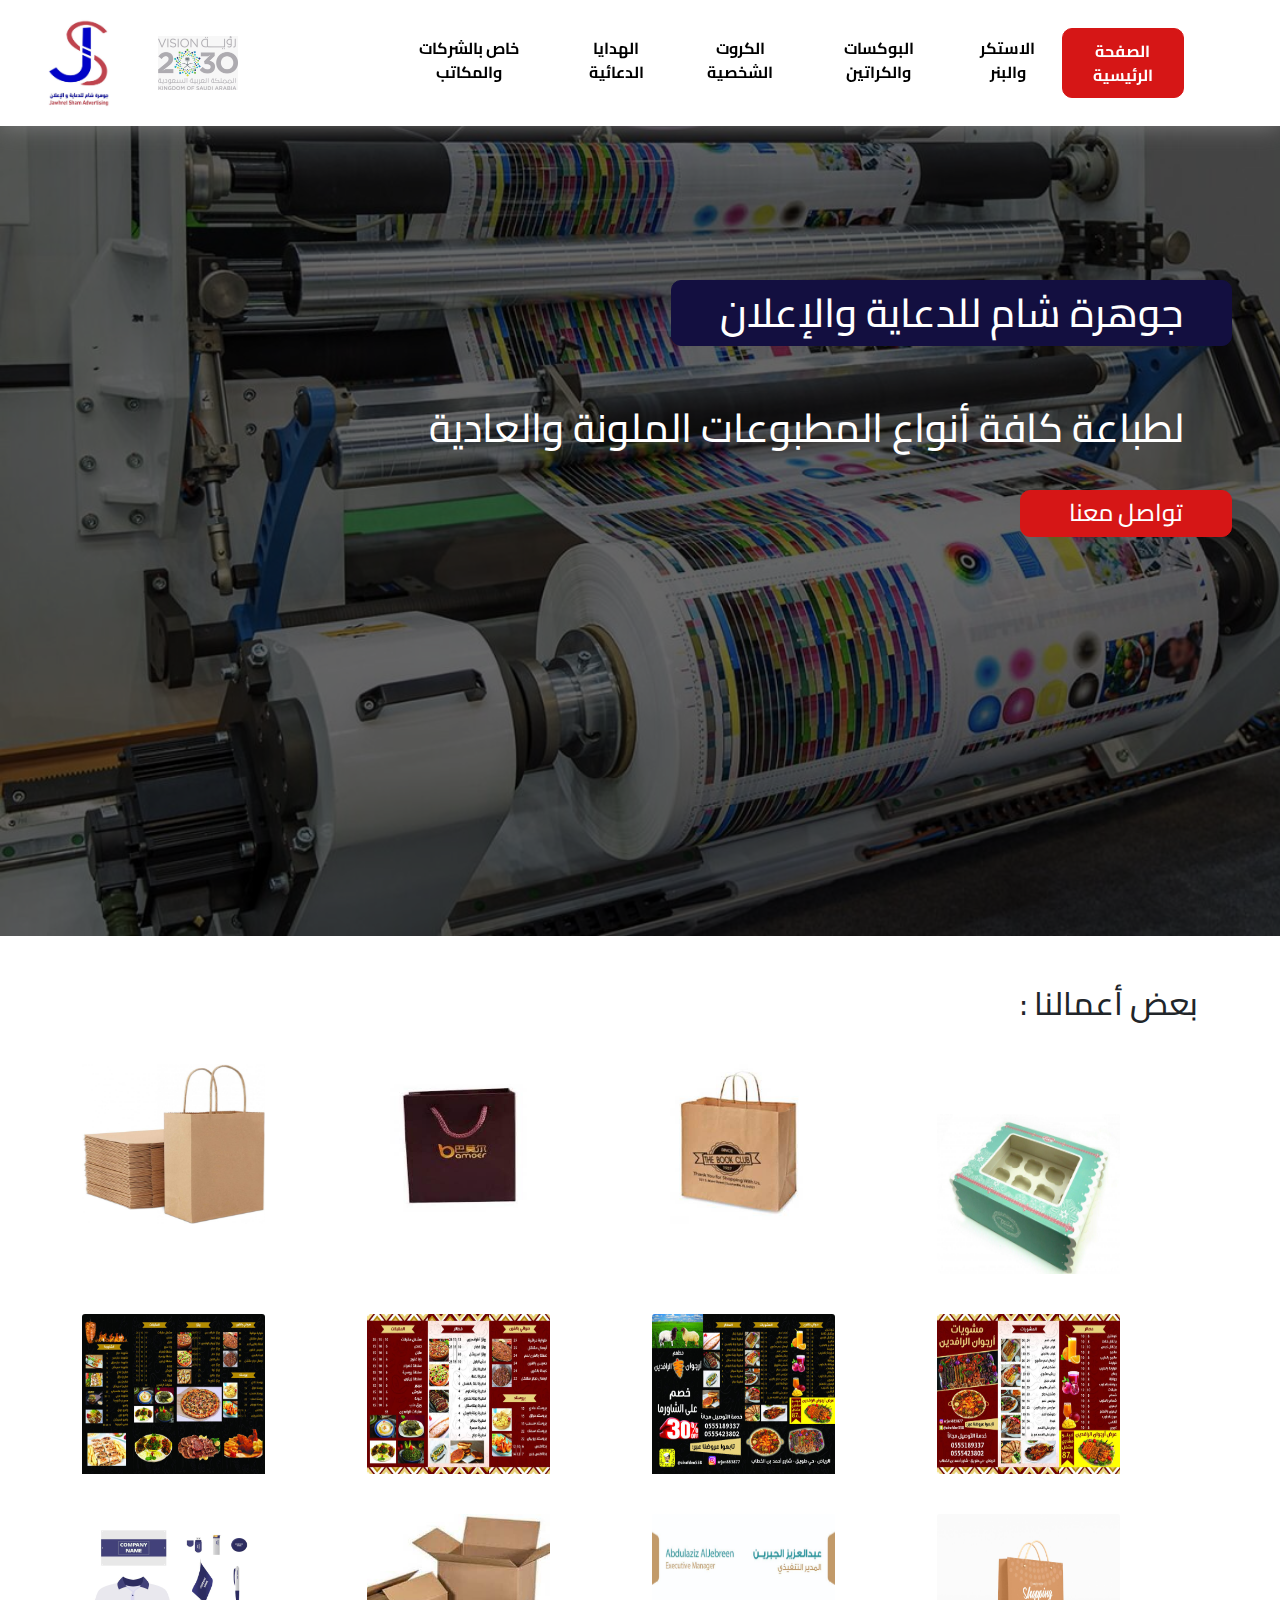
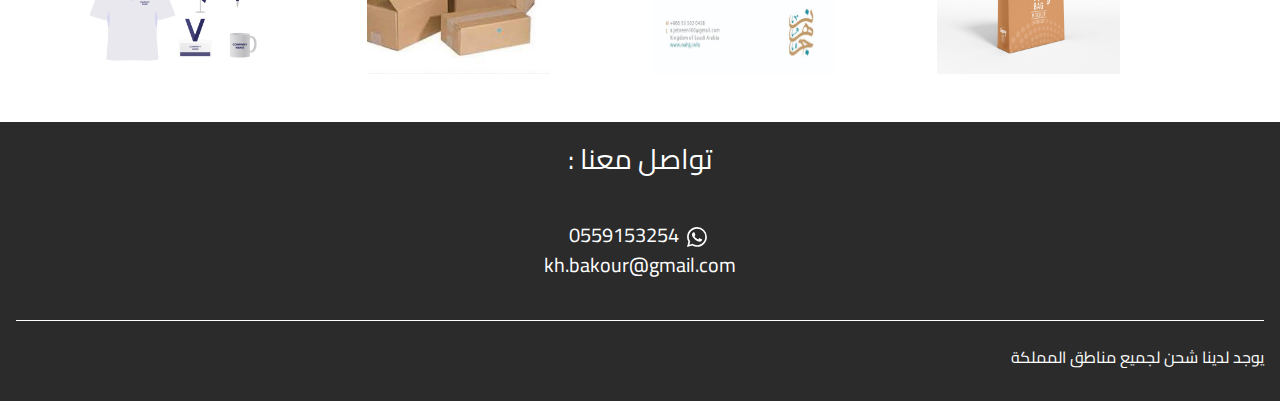
<file: index.html>
<!DOCTYPE html>
<html lang="ar">
    <head>
        <meta charset="UTF-8">
        <meta name="description" content="مطبعة-دعاية واعلان- جوهرة شام للدعاية والإعلان تصميم وطباعة كافة أنواع المطبوعات الملونة والعادية"> 
        <meta name="keywords" content="مطبعة دعايةواعلان طباعة  id card employee id cards car sticker مطبوعات مطابع بروشور هدايا تصميم لوحات اكياس بلاستيك اكياس هدايا اكياس ورق ستيكرات قهوة ستيكرات قهوه كراتين مستلزمات مطاعم طباعة فواتير لوحات محل ستيكر ">
        <meta http-equiv="X-UA-Compatible" content="IE=edge">
        <meta name="viewport" content="width=device-width, initial-scale=1.0">
        <title>مطبعة-وكالة جوهرة شام للدعاية و الإعلان</title>
        <link rel="stylesheet" href="https://cdn.jsdelivr.net/npm/bootstrap-icons@1.3.0/font/bootstrap-icons.css">
              <!-- CSS only -->
        <link href="https://cdn.jsdelivr.net/npm/bootstrap@5.2.0/dist/css/bootstrap.min.css" rel="stylesheet" integrity="sha384-gH2yIJqKdNHPEq0n4Mqa/HGKIhSkIHeL5AyhkYV8i59U5AR6csBvApHHNl/vI1Bx" crossorigin="anonymous">

        <!-- JavaScript Bundle with Popper -->
        <script src="https://cdn.jsdelivr.net/npm/bootstrap@5.2.0/dist/js/bootstrap.bundle.min.js" integrity="sha384-A3rJD856KowSb7dwlZdYEkO39Gagi7vIsF0jrRAoQmDKKtQBHUuLZ9AsSv4jD4Xa" crossorigin="anonymous"></script>
        <link href="css/bootstrap.min.css" rel="stylesheet">
        <link rel="stylesheet" href="index.css">
        <link rel="stylesheet" href="css/hover-min.css">
        <link
        rel="stylesheet"
        href="https://cdnjs.cloudflare.com/ajax/libs/animate.css/4.1.1/animate.min.css"
      />
        <link rel="preconnect" href="https://fonts.googleapis.com">
        <link rel="preconnect" href="https://fonts.gstatic.com" crossorigin>
        <link href="https://fonts.googleapis.com/css2?family=Cairo:wght@600&display=swap" rel="stylesheet">
        <link rel="preconnect" href="https://fonts.googleapis.com">
        <link rel="preconnect" href="https://fonts.gstatic.com" crossorigin>
        <link href="https://fonts.googleapis.com/css2?family=Cairo:wght@600;700&display=swap" rel="stylesheet">
        <link rel="icon" href="img/photo_2022-09-02_22-10-14.jpg" type="image/x-icon">

    </head>
<body>
    
  <nav
  class="navbar navbar-expand-lg "
  style="position: fixed"
>
  <a class="navbar-brand mx-5" href="index.html">
    <img src="img/photo_2022-09-02_22-10-14.jpg" class="w-100" alt="" />
  </a>
  <img
    src="img/photo_2022-09-22_21-49-34.jpg"
    class="me-5"
    style="width: 80px"
    alt=""
  />
  <button
    class="navbar-toggler"
    type="button"
    data-toggle="collapse"
    data-target="#navbarTogglerDemo01"
    aria-controls="navbarTogglerDemo01"
    aria-expanded="false"
    aria-label="Toggle navigation"
  >
    <i class="bi bi-justify to mx-5 fs-1"></i>
  </button>
  <div
    class="collapse navbar-collapse text-end float-end"
    id="navbarTogglerDemo01"
  >
    <ul class="navbar-nav text-center fs-4 main-text mx-5 px-5">
      <li class="nav-item hvr-push animate__flipInY">
        <a class="nav-link mx-2" href="company.html"
          >خاص بالشركات والمكاتب</a
        >
      </li>
      <li class="nav-item hvr-push animate__flipInY">
        <a class="nav-link mx-2" href="gift.html">الهدايا الدعائية</a>
      </li>
      <li class="nav-item hvr-push animate__flipInY">
        <a class="nav-link mx-2" href="card.html">الكروت الشخصية</a>
      </li>
      <li class="nav-item hvr-push animate__flipInY">
        <a class="nav-link mx-2" href="box.html">البوكسات والكراتين</a>
      </li>
      <li class="nav-item hvr-push animate__flipInY">
        <a class="nav-link mx-2" href="sticker.html">الاستكر والبنر</a>
      </li>
      <li class="nav-item hvr-grow">
        <a
          class="nav-link main"
          style="color: white !important"
          href="index.html"
          target="_self"
          >الصفحة الرئيسية</a
        >
      </li>
    </ul>
  </div>
</nav>


    <section class="s">

        <div class="overlay"></div>
        <h1 class="m-5 khaled px-5  py-2 animate__animated animate__backInDown">
            جوهرة شام للدعاية والإعلان
        </h1>
        <h1 class="for px-5 mx-5 py-2 lh-lg animate__animated animate__backInRight">
            لطباعة كافة أنواع المطبوعات الملونة والعادية
        </h1>
       <a href="#fot" style="text-decoration: none;"><h4 class="m-5 contact px-5 py-2 ">
            تواصل معنا
        </h4></a>
      </section>
  


     <div class="container">
      <section class="s3">
         <div class="d mt-5">
           <h2 class="text-dark float-end text-end">
            : بعض أعمالنا 
           </h2>
   
        
         </div>
         </section>
        </div>
   
   
         <section class="s2">
            <div class="sc">
              
             <div class="container">
     
   
               <div class="row row-cols-1 row-cols-md-4 g-4">
                   <div class="col" >
                     <div class="card">
                       <img src="img/photo_2022-08-29_19-24-20.jpg" class="card-img-top" alt="...">
                     </div>
                   </div>
                   <div class="col">
                     <div class="card">
                       <img src="img/photo_2022-08-29_19-24-25.jpg" class="card-img-top" alt="...">
                     </div>
                   </div>
                   <div class="col">
                     <div class="card">
                       <img src="img/photo_2022-08-29_19-24-28.jpg" class="card-img-top" alt="...">
                     </div>
                   </div>
                   <div class="col">
                     <div class="card" style="padding-top: 50px;">
                       <img src="img/photo_2022-08-29_19-26-39.jpg" class="card-img-top" alt="...">
                     </div>
                   </div>
                 </div>
   

                 <div class="row row-cols-1 row-cols-md-4 g-4 mt-3">
                  <div class="col" >
                    <div class="card">
                      <img src="img/photo_2022-08-31_17-33-49.jpg" class="card-img-top" alt="...">
                    </div>
                  </div>
                  <div class="col">
                    <div class="card">
                      <img src="img/photo_2022-08-29_19-42-13.jpg" class="card-img-top" alt="...">
                    </div>
                  </div>
                  <div class="col">
                    <div class="card">
                      <img src="img/photo_2022-08-31_17-33-45.jpg" class="card-img-top" alt="...">
                    </div>
                  </div>
                  <div class="col">
                    <div class="card">
                      <img src="img/photo_2022-08-29_19-42-10.jpg" class="card-img-top" alt="...">
                    </div>
                  </div>
                </div>
   

   
                 <div class="row row-cols-1 row-cols-md-4 g-4 mt-3">
                   <div class="col" >
                     <div class="card">
                       <img src="img/photo_2022-09-25_22-43-46.jpg" class="card-img-top" alt="...">
                     </div>
                   </div>
                   <div class="col">
                     <div class="card">
                       <img src="img/photo_2022-08-29_19-41-28.jpg" class="card-img-top" alt="...">
                     </div>
                   </div>
                   <div class="col">
                     <div class="card">
                       <img src="img/photo_2022-08-29_19-42-22.jpg" class="card-img-top" alt="...">
                     </div>
                   </div>
                   <div class="col">
                     <div class="card">
                       <img src="img/photo_2022-09-25_22-28-31.jpg" class="card-img-top" alt="...">
                     </div>
                   </div>
                 </div>
  
                 </div>
   
   
           </div>
       </div>
 </section>





       <footer class="bg-light text-center text-lg-start mt-5" id="fot">
        <!-- Copyright -->
        <div class="text-end p-3" style="background-color: rgb(43, 43, 43);">
          <p class="text-white fs-3 text-center">: تواصل معنا </p> 
     
          <p class="text-white fs-5 text-center pt p-4">
            <span><a href="https://wa.me/9660559153254?text=" style="text-decoration: none; color: white !important;" target="_blank">
           
              0559153254
              <svg xmlns="http://www.w3.org/2000/svg" width="20" height="20" fill="currentColor" class="bi bi-whatsapp text-white mx-1" viewBox="0 0 16 16">
                <path d="M13.601 2.326A7.854 7.854 0 0 0 7.994 0C3.627 0 .068 3.558.064 7.926c0 1.399.366 2.76 1.057 3.965L0 16l4.204-1.102a7.933 7.933 0 0 0 3.79.965h.004c4.368 0 7.926-3.558 7.93-7.93A7.898 7.898 0 0 0 13.6 2.326zM7.994 14.521a6.573 6.573 0 0 1-3.356-.92l-.24-.144-2.494.654.666-2.433-.156-.251a6.56 6.56 0 0 1-1.007-3.505c0-3.626 2.957-6.584 6.591-6.584a6.56 6.56 0 0 1 4.66 1.931 6.557 6.557 0 0 1 1.928 4.66c-.004 3.639-2.961 6.592-6.592 6.592zm3.615-4.934c-.197-.099-1.17-.578-1.353-.646-.182-.065-.315-.099-.445.099-.133.197-.513.646-.627.775-.114.133-.232.148-.43.05-.197-.1-.836-.308-1.592-.985-.59-.525-.985-1.175-1.103-1.372-.114-.198-.011-.304.088-.403.087-.088.197-.232.296-.346.1-.114.133-.198.198-.33.065-.134.034-.248-.015-.347-.05-.099-.445-1.076-.612-1.47-.16-.389-.323-.335-.445-.34-.114-.007-.247-.007-.38-.007a.729.729 0 0 0-.529.247c-.182.198-.691.677-.691 1.654 0 .977.71 1.916.81 2.049.098.133 1.394 2.132 3.383 2.992.47.205.84.326 1.129.418.475.152.904.129 1.246.08.38-.058 1.171-.48 1.338-.943.164-.464.164-.86.114-.943-.049-.084-.182-.133-.38-.232z"/>
              </svg></a></span>
             <br>kh.bakour@gmail.com
            </p>
          
            <p class="sp text-white"><br>يوجد لدينا شحن لجميع مناطق المملكة</p>
        
        </div>
        <!-- Copyright -->
      </footer>
  


      <script
      src="https://code.jquery.com/jquery-3.2.1.slim.min.js"
      integrity="sha384-KJ3o2DKtIkvYIK3UENzmM7KCkRr/rE9/Qpg6aAZGJwFDMVNA/GpGFF93hXpG5KkN"
      crossorigin="anonymous"
      ></script>
      <script
      src="https://cdn.jsdelivr.net/npm/popper.js@1.12.9/dist/umd/popper.min.js"
      integrity="sha384-ApNbgh9B+Y1QKtv3Rn7W3mgPxhU9K/ScQsAP7hUibX39j7fakFPskvXusvfa0b4Q"
      crossorigin="anonymous"
      ></script>
      <script
      src="https://cdn.jsdelivr.net/npm/bootstrap@4.0.0/dist/js/bootstrap.min.js"
      integrity="sha384-JZR6Spejh4U02d8jOt6vLEHfe/JQGiRRSQQxSfFWpi1MquVdAyjUar5+76PVCmYl"
      crossorigin="anonymous"
      ></script>
</body>
</html>
</file>
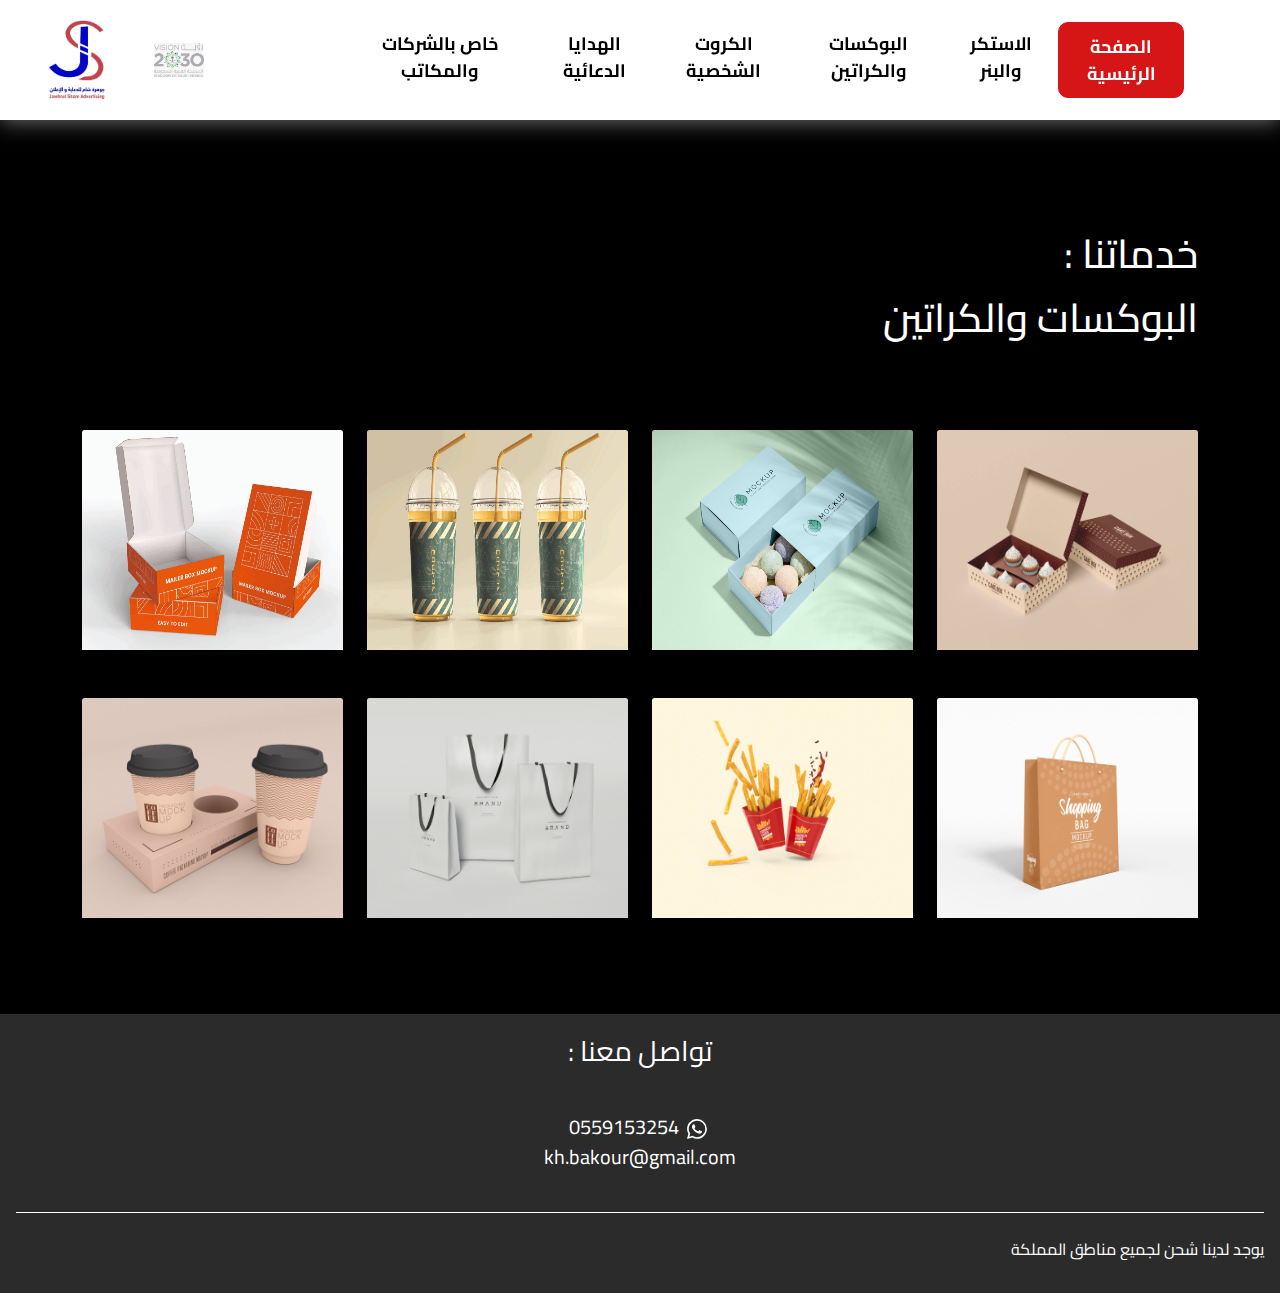
<file: box.html>
<!DOCTYPE html>
<html lang="ar">
  <head>
    <meta charset="UTF-8" />
    <meta http-equiv="X-UA-Compatible" content="IE=edge" />
    <meta
      name="description"
      content="جوهرة شام للدعاية والإعلانلطباعة كافة أنواع المطبوعات الملونة والعادية"
    />
    <meta
      name="keywords"
      content="طباعة مطبعة دعاية إعلان كروت مطبوعات مطابع بروشور هدايا تصميم حبر"
    />
    <meta name="viewport" content="width=device-width, initial-scale=1.0" />
    <title>البوكسات والكراتين</title>
    <link
      rel="stylesheet"
      href="https://cdn.jsdelivr.net/npm/bootstrap-icons@1.3.0/font/bootstrap-icons.css"
    />
    <link href="css/bootstrap.min.css" rel="stylesheet" />
    <link rel="stylesheet" href="box.css" />
    <link rel="stylesheet" href="css/hover-min.css" />
    <link
      rel="stylesheet"
      href="https://cdnjs.cloudflare.com/ajax/libs/animate.css/4.1.1/animate.min.css"
    />
    <link rel="preconnect" href="https://fonts.googleapis.com" />
    <link rel="preconnect" href="https://fonts.gstatic.com" crossorigin />
    <link
      href="https://fonts.googleapis.com/css2?family=Cairo:wght@600&display=swap"
      rel="stylesheet"
    />
    <link rel="preconnect" href="https://fonts.googleapis.com" />
    <link rel="preconnect" href="https://fonts.gstatic.com" crossorigin />
    <link
      href="https://fonts.googleapis.com/css2?family=Cairo:wght@600;700&display=swap"
      rel="stylesheet"
    />
    <link rel="icon" href="img/1150063.jpeg" type="image/x-icon" />
    <!-- CSS only -->
    <link
      href="https://cdn.jsdelivr.net/npm/bootstrap@5.2.0/dist/css/bootstrap.min.css"
      rel="stylesheet"
      integrity="sha384-gH2yIJqKdNHPEq0n4Mqa/HGKIhSkIHeL5AyhkYV8i59U5AR6csBvApHHNl/vI1Bx"
      crossorigin="anonymous"
    />

    <!-- JavaScript Bundle with Popper -->
    <script
      src="https://cdn.jsdelivr.net/npm/bootstrap@5.2.0/dist/js/bootstrap.bundle.min.js"
      integrity="sha384-A3rJD856KowSb7dwlZdYEkO39Gagi7vIsF0jrRAoQmDKKtQBHUuLZ9AsSv4jD4Xa"
      crossorigin="anonymous"
    ></script>
    <link
      rel="icon"
      href="img/photo_2022-09-02_22-10-14.jpg"
      type="image/x-icon"
    />
  </head>
  <body>
    <nav
      class="navbar navbar-expand-lg flex-row-reverse"
      style="position: fixed"
    >
      <a class="navbar-brand mx-5" href="index.html">
        <img src="img/photo_2022-09-02_22-10-14.jpg" class="w-100" alt="" />
      </a>
      <img
        src="img/photo_2022-09-22_21-49-34.jpg"
        class="me-5"
        style="width: 50px"
        alt=""
      />
      <button
        class="navbar-toggler"
        type="button"
        data-toggle="collapse"
        data-target="#navbarTogglerDemo01"
        aria-controls="navbarTogglerDemo01"
        aria-expanded="false"
        aria-label="Toggle navigation"
      >
        <i class="bi bi-justify to mx-5 fs-1"></i>
      </button>
      <div
        class="collapse navbar-collapse text-end float-end"
        id="navbarTogglerDemo01"
      >
        <ul class="navbar-nav text-center fs-4 main-text mx-5 px-5">
          <li class="nav-item hvr-grow">
            <a
              class="nav-link main"
              style="color: white !important"
              href="index.html"
              target="_self"
              >الصفحة الرئيسية</a
            >
          </li>
          <li class="nav-item hvr-push animate__flipInY">
            <a class="nav-link mx-2" href="sticker.html">الاستكر والبنر</a>
          </li>
          <li class="nav-item hvr-push animate__flipInY">
            <a class="nav-link mx-2" href="box.html">البوكسات والكراتين</a>
          </li>
          <li class="nav-item hvr-push animate__flipInY">
            <a class="nav-link mx-2" href="card.html">الكروت الشخصية</a>
          </li>
          <li class="nav-item hvr-push animate__flipInY">
            <a class="nav-link mx-2" href="gift.html">الهدايا الدعائية</a>
          </li>
          <li class="nav-item hvr-push animate__flipInY">
            <a class="nav-link mx-2" href="company.html"
              >خاص بالشركات والمكاتب</a
            >
          </li>
        </ul>
      </div>
    </nav>

    <div class="all">
      <div class="container text-end w-100">
        <section class="s3">
          <div class="d">
            <h1 class="text-white animate__backInDown animate__animated">
              : خدماتنا <br />

              <span class="lh-lg"> البوكسات والكراتين </span>
            </h1>
          </div>
        </section>
      </div>

      <div class="container">
        <div class="row row-cols-1 row-cols-md-4 g-4 mt-5">
          <div class="col">
            <div class="card">
              <img
                src="img/photo_2022-09-25_22-24-00.jpg"
                class="card-img-top"
                alt="..."
              />
            </div>
          </div>
          <div class="col">
            <div class="card">
              <img
                src="img/photo_2022-09-25_22-24-40.jpg"
                class="card-img-top"
                alt="..."
              />
            </div>
          </div>
          <div class="col">
            <div class="card">
              <img
                src="img/photo_2022-09-25_22-25-56.jpg"
                class="card-img-top"
                alt="..."
              />
            </div>
          </div>
          <div class="col">
            <div class="card">
              <img
                src="img/photo_2022-09-25_22-26-22.jpg"
                class="card-img-top"
                alt="..."
              />
            </div>
          </div>
        </div>

        <div class="row row-cols-1 row-cols-md-4 g-4 py-5 bor">
          <div class="col">
            <div class="card">
              <img
                src="img/photo_2022-09-25_22-27-07.jpg"
                class="card-img-top"
                alt="..."
              />
            </div>
          </div>
          <div class="col">
            <div class="card">
              <img
                src="img/photo_2022-09-25_22-27-30.jpg"
                class="card-img-top"
                alt="..."
              />
            </div>
          </div>
          <div class="col">
            <div class="card">
              <img
                src="img/photo_2022-09-25_22-27-58.jpg"
                class="card-img-top"
                alt="..."
              />
            </div>
          </div>
          <div class="col">
            <div class="card">
              <img
                src="img/photo_2022-09-25_22-28-31.jpg"
                class="card-img-top"
                alt="..."
              />
            </div>
          </div>
        </div>
      </div>
    </div>

    <footer class="bg-light text-center text-lg-start mt-5" id="fot">
      <!-- Copyright -->
      <div class="text-end p-3" style="background-color: rgb(43, 43, 43)">
        <p class="text-white fs-3 text-center">: تواصل معنا</p>

        <p class="text-white fs-5 text-center pt p-4">
          <span
            ><a
              href="https://wa.me/9660559153254?text="
              style="text-decoration: none; color: white !important"
              target="_blank"
            >
              0559153254
              <svg
                xmlns="http://www.w3.org/2000/svg"
                width="20"
                height="20"
                fill="currentColor"
                class="bi bi-whatsapp text-white mx-1"
                viewBox="0 0 16 16"
              >
                <path
                  d="M13.601 2.326A7.854 7.854 0 0 0 7.994 0C3.627 0 .068 3.558.064 7.926c0 1.399.366 2.76 1.057 3.965L0 16l4.204-1.102a7.933 7.933 0 0 0 3.79.965h.004c4.368 0 7.926-3.558 7.93-7.93A7.898 7.898 0 0 0 13.6 2.326zM7.994 14.521a6.573 6.573 0 0 1-3.356-.92l-.24-.144-2.494.654.666-2.433-.156-.251a6.56 6.56 0 0 1-1.007-3.505c0-3.626 2.957-6.584 6.591-6.584a6.56 6.56 0 0 1 4.66 1.931 6.557 6.557 0 0 1 1.928 4.66c-.004 3.639-2.961 6.592-6.592 6.592zm3.615-4.934c-.197-.099-1.17-.578-1.353-.646-.182-.065-.315-.099-.445.099-.133.197-.513.646-.627.775-.114.133-.232.148-.43.05-.197-.1-.836-.308-1.592-.985-.59-.525-.985-1.175-1.103-1.372-.114-.198-.011-.304.088-.403.087-.088.197-.232.296-.346.1-.114.133-.198.198-.33.065-.134.034-.248-.015-.347-.05-.099-.445-1.076-.612-1.47-.16-.389-.323-.335-.445-.34-.114-.007-.247-.007-.38-.007a.729.729 0 0 0-.529.247c-.182.198-.691.677-.691 1.654 0 .977.71 1.916.81 2.049.098.133 1.394 2.132 3.383 2.992.47.205.84.326 1.129.418.475.152.904.129 1.246.08.38-.058 1.171-.48 1.338-.943.164-.464.164-.86.114-.943-.049-.084-.182-.133-.38-.232z"
                /></svg></a
          ></span>
          <br />kh.bakour@gmail.com
        </p>

        <p class="sp text-white"><br />يوجد لدينا شحن لجميع مناطق المملكة</p>
      </div>
      <!-- Copyright -->
    </footer>

    <script
      src="https://code.jquery.com/jquery-3.2.1.slim.min.js"
      integrity="sha384-KJ3o2DKtIkvYIK3UENzmM7KCkRr/rE9/Qpg6aAZGJwFDMVNA/GpGFF93hXpG5KkN"
      crossorigin="anonymous"
    ></script>
    <script
      src="https://cdn.jsdelivr.net/npm/popper.js@1.12.9/dist/umd/popper.min.js"
      integrity="sha384-ApNbgh9B+Y1QKtv3Rn7W3mgPxhU9K/ScQsAP7hUibX39j7fakFPskvXusvfa0b4Q"
      crossorigin="anonymous"
    ></script>
    <script
      src="https://cdn.jsdelivr.net/npm/bootstrap@4.0.0/dist/js/bootstrap.min.js"
      integrity="sha384-JZR6Spejh4U02d8jOt6vLEHfe/JQGiRRSQQxSfFWpi1MquVdAyjUar5+76PVCmYl"
      crossorigin="anonymous"
    ></script>
  </body>
</html>
</file>
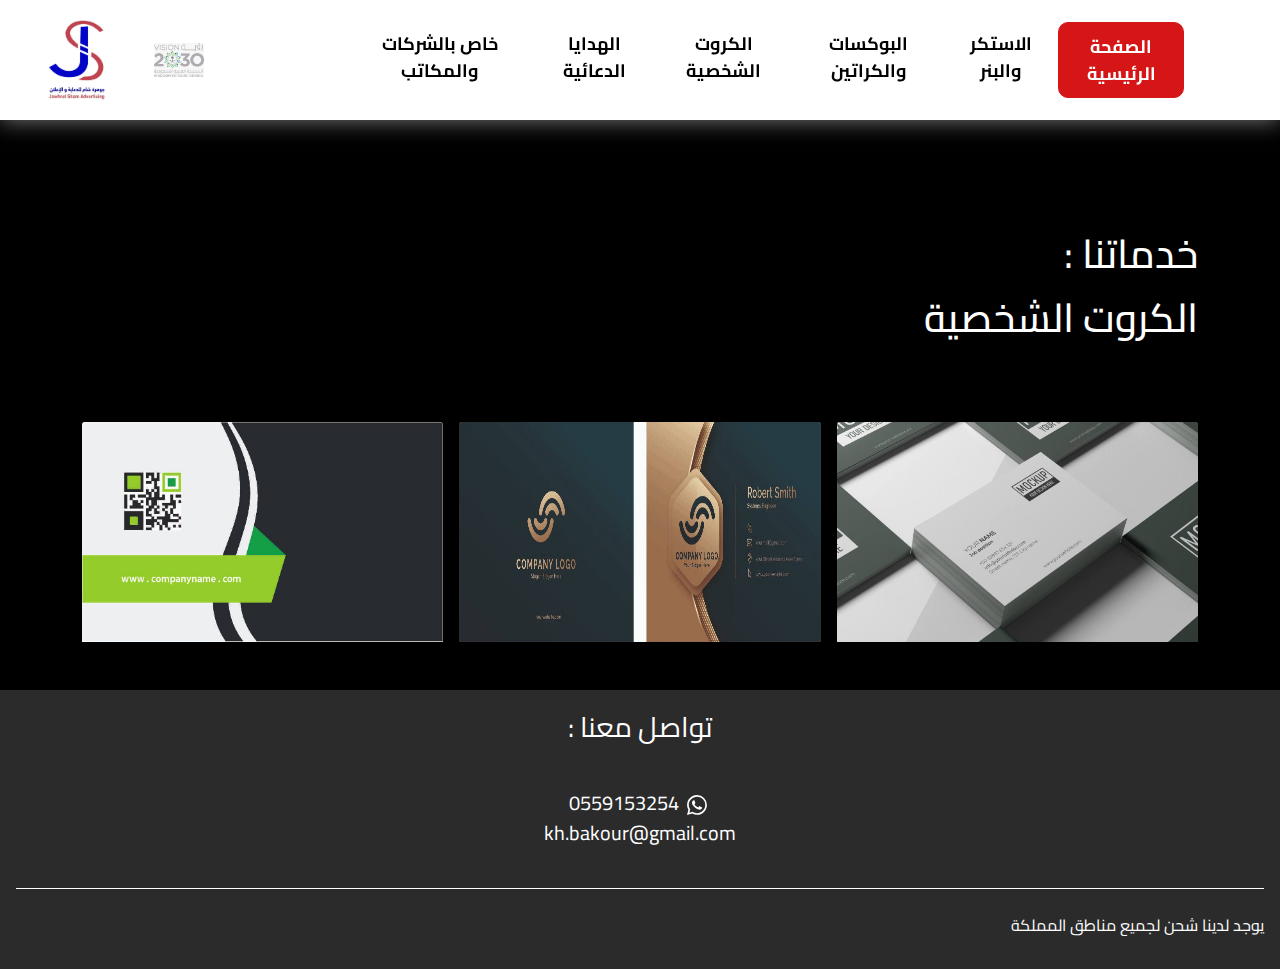
<file: card.html>
<!DOCTYPE html>
<html lang="ar">
  <head>
    <meta charset="UTF-8" />
    <meta http-equiv="X-UA-Compatible" content="IE=edge" />
    <meta
      name="description"
      content="جوهرة شام للدعاية والإعلانلطباعة كافة أنواع المطبوعات الملونة والعادية"
    />
    <meta
      name="keywords"
      content="طباعة مطبعة دعاية إعلان كروت مطبوعات مطابع بروشور هدايا تصميم حبر"
    />
    <meta name="viewport" content="width=device-width, initial-scale=1.0" />
    <title>الكروت الشخصية</title>
    <link
      rel="stylesheet"
      href="https://cdn.jsdelivr.net/npm/bootstrap-icons@1.3.0/font/bootstrap-icons.css"
    />
    <link href="css/bootstrap.min.css" rel="stylesheet" />
    <link rel="stylesheet" href="card.css" />
    <link rel="stylesheet" href="css/hover-min.css" />
    <link
      rel="stylesheet"
      href="https://cdnjs.cloudflare.com/ajax/libs/animate.css/4.1.1/animate.min.css"
    />
    <link rel="preconnect" href="https://fonts.googleapis.com" />
    <link rel="preconnect" href="https://fonts.gstatic.com" crossorigin />
    <link
      href="https://fonts.googleapis.com/css2?family=Cairo:wght@600&display=swap"
      rel="stylesheet"
    />
    <link rel="preconnect" href="https://fonts.googleapis.com" />
    <link rel="preconnect" href="https://fonts.gstatic.com" crossorigin />
    <link
      href="https://fonts.googleapis.com/css2?family=Cairo:wght@600;700&display=swap"
      rel="stylesheet"
    />
    <link rel="icon" href="img/1150063.jpeg" type="image/x-icon" />
    <!-- CSS only -->
    <link
      href="https://cdn.jsdelivr.net/npm/bootstrap@5.2.0/dist/css/bootstrap.min.css"
      rel="stylesheet"
      integrity="sha384-gH2yIJqKdNHPEq0n4Mqa/HGKIhSkIHeL5AyhkYV8i59U5AR6csBvApHHNl/vI1Bx"
      crossorigin="anonymous"
    />

    <!-- JavaScript Bundle with Popper -->
    <script
      src="https://cdn.jsdelivr.net/npm/bootstrap@5.2.0/dist/js/bootstrap.bundle.min.js"
      integrity="sha384-A3rJD856KowSb7dwlZdYEkO39Gagi7vIsF0jrRAoQmDKKtQBHUuLZ9AsSv4jD4Xa"
      crossorigin="anonymous"
    ></script>
    <link
      rel="icon"
      href="img/photo_2022-09-02_22-10-14.jpg"
      type="image/x-icon"
    />
  </head>
  <body>
    <nav
      class="navbar navbar-expand-lg flex-row-reverse"
      style="position: fixed"
    >
      <a class="navbar-brand mx-5" href="index.html">
        <img src="img/photo_2022-09-02_22-10-14.jpg" class="w-100" alt="" />
      </a>
      <img
        src="img/photo_2022-09-22_21-49-34.jpg"
        class="me-5"
        style="width: 50px"
        alt=""
      />
      <button
        class="navbar-toggler"
        type="button"
        data-toggle="collapse"
        data-target="#navbarTogglerDemo01"
        aria-controls="navbarTogglerDemo01"
        aria-expanded="false"
        aria-label="Toggle navigation"
      >
        <i class="bi bi-justify to mx-5 fs-1"></i>
      </button>
      <div
        class="collapse navbar-collapse text-end float-end"
        id="navbarTogglerDemo01"
      >
        <ul class="navbar-nav text-center fs-4 main-text mx-5 px-5">
          <li class="nav-item hvr-grow">
            <a
              class="nav-link main"
              style="color: white !important"
              href="index.html"
              target="_self"
              >الصفحة الرئيسية</a
            >
          </li>
          <li class="nav-item hvr-push animate__flipInY">
            <a class="nav-link mx-2" href="sticker.html">الاستكر والبنر</a>
          </li>
          <li class="nav-item hvr-push animate__flipInY">
            <a class="nav-link mx-2" href="box.html">البوكسات والكراتين</a>
          </li>
          <li class="nav-item hvr-push animate__flipInY">
            <a class="nav-link mx-2" href="card.html">الكروت الشخصية</a>
          </li>
          <li class="nav-item hvr-push animate__flipInY">
            <a class="nav-link mx-2" href="gift.html">الهدايا الدعائية</a>
          </li>
          <li class="nav-item hvr-push animate__flipInY">
            <a class="nav-link mx-2" href="company.html"
              >خاص بالشركات والمكاتب</a
            >
          </li>
        </ul>
      </div>
    </nav>

    <div class="all">
      <div class="container text-end w-100">
        <section class="s3">
          <div class="d">
            <h1 class="text-white animate__backInDown animate__animated">
              : خدماتنا <br />

              <span class="lh-lg"> الكروت الشخصية </span>
            </h1>
          </div>
        </section>
      </div>

      <div class="container">
        <div class="row row-cols-1 row-cols-md-3 g-3 mt-5">
          <div class="col">
            <div class="card">
              <img
                src="img/photo_2022-09-25_22-39-33.jpg"
                class="card-img-top"
                alt="..."
              />
            </div>
          </div>
          <div class="col">
            <div class="card">
              <img
                src="img/photo_2022-09-25_22-39-51.jpg"
                class="card-img-top"
                alt="..."
              />
            </div>
          </div>
          <div class="col">
            <div class="card">
              <img
                src="img/photo_2022-09-25_22-40-33.jpg"
                class="card-img-top"
                alt="..."
              />
            </div>
          </div>
        </div>
      </div>
    </div>

    <footer class="bg-light text-center text-lg-start mt-5" id="fot">
      <!-- Copyright -->
      <div class="text-end p-3" style="background-color: rgb(43, 43, 43)">
        <p class="text-white fs-3 text-center">: تواصل معنا</p>

        <p class="text-white fs-5 text-center pt p-4">
          <span
            ><a
              href="https://wa.me/9660559153254?text="
              style="text-decoration: none; color: white !important"
              target="_blank"
            >
              0559153254
              <svg
                xmlns="http://www.w3.org/2000/svg"
                width="20"
                height="20"
                fill="currentColor"
                class="bi bi-whatsapp text-white mx-1"
                viewBox="0 0 16 16"
              >
                <path
                  d="M13.601 2.326A7.854 7.854 0 0 0 7.994 0C3.627 0 .068 3.558.064 7.926c0 1.399.366 2.76 1.057 3.965L0 16l4.204-1.102a7.933 7.933 0 0 0 3.79.965h.004c4.368 0 7.926-3.558 7.93-7.93A7.898 7.898 0 0 0 13.6 2.326zM7.994 14.521a6.573 6.573 0 0 1-3.356-.92l-.24-.144-2.494.654.666-2.433-.156-.251a6.56 6.56 0 0 1-1.007-3.505c0-3.626 2.957-6.584 6.591-6.584a6.56 6.56 0 0 1 4.66 1.931 6.557 6.557 0 0 1 1.928 4.66c-.004 3.639-2.961 6.592-6.592 6.592zm3.615-4.934c-.197-.099-1.17-.578-1.353-.646-.182-.065-.315-.099-.445.099-.133.197-.513.646-.627.775-.114.133-.232.148-.43.05-.197-.1-.836-.308-1.592-.985-.59-.525-.985-1.175-1.103-1.372-.114-.198-.011-.304.088-.403.087-.088.197-.232.296-.346.1-.114.133-.198.198-.33.065-.134.034-.248-.015-.347-.05-.099-.445-1.076-.612-1.47-.16-.389-.323-.335-.445-.34-.114-.007-.247-.007-.38-.007a.729.729 0 0 0-.529.247c-.182.198-.691.677-.691 1.654 0 .977.71 1.916.81 2.049.098.133 1.394 2.132 3.383 2.992.47.205.84.326 1.129.418.475.152.904.129 1.246.08.38-.058 1.171-.48 1.338-.943.164-.464.164-.86.114-.943-.049-.084-.182-.133-.38-.232z"
                /></svg></a
          ></span>
          <br />kh.bakour@gmail.com
        </p>

        <p class="sp text-white"><br />يوجد لدينا شحن لجميع مناطق المملكة</p>
      </div>
      <!-- Copyright -->
    </footer>

    <script
      src="https://code.jquery.com/jquery-3.2.1.slim.min.js"
      integrity="sha384-KJ3o2DKtIkvYIK3UENzmM7KCkRr/rE9/Qpg6aAZGJwFDMVNA/GpGFF93hXpG5KkN"
      crossorigin="anonymous"
    ></script>
    <script
      src="https://cdn.jsdelivr.net/npm/popper.js@1.12.9/dist/umd/popper.min.js"
      integrity="sha384-ApNbgh9B+Y1QKtv3Rn7W3mgPxhU9K/ScQsAP7hUibX39j7fakFPskvXusvfa0b4Q"
      crossorigin="anonymous"
    ></script>
    <script
      src="https://cdn.jsdelivr.net/npm/bootstrap@4.0.0/dist/js/bootstrap.min.js"
      integrity="sha384-JZR6Spejh4U02d8jOt6vLEHfe/JQGiRRSQQxSfFWpi1MquVdAyjUar5+76PVCmYl"
      crossorigin="anonymous"
    ></script>
  </body>
</html>
</file>
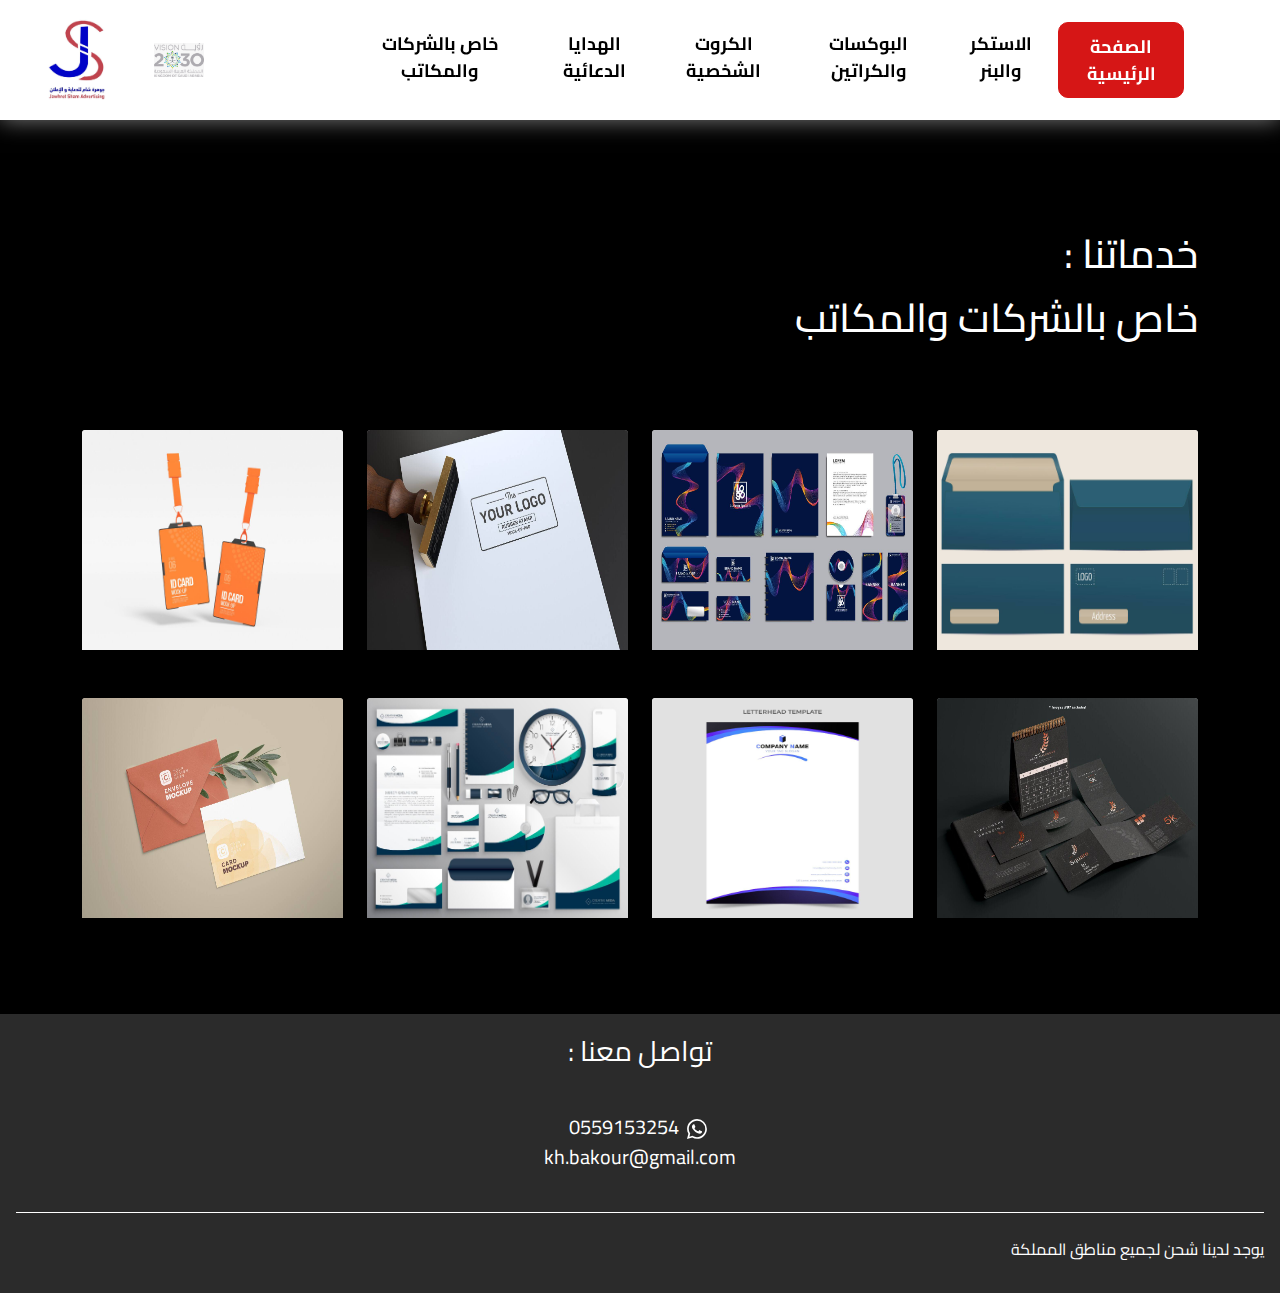
<file: company.html>
<!DOCTYPE html>
<html lang="ar">
  <head>
    <meta charset="UTF-8" />
    <meta http-equiv="X-UA-Compatible" content="IE=edge" />
    <meta
      name="description"
      content="جوهرة شام للدعاية والإعلانلطباعة كافة أنواع المطبوعات الملونة والعادية"
    />
    <meta
      name="keywords"
      content="طباعة مطبعة دعاية إعلان كروت مطبوعات مطابع بروشور هدايا تصميم حبر"
    />
    <meta name="viewport" content="width=device-width, initial-scale=1.0" />
    <title>خاص بالشركات والمكاتب</title>
    <link
      rel="stylesheet"
      href="https://cdn.jsdelivr.net/npm/bootstrap-icons@1.3.0/font/bootstrap-icons.css"
    />
    <link href="css/bootstrap.min.css" rel="stylesheet" />
    <link rel="stylesheet" href="company.css" />
    <link rel="stylesheet" href="css/hover-min.css" />
    <link
      rel="stylesheet"
      href="https://cdnjs.cloudflare.com/ajax/libs/animate.css/4.1.1/animate.min.css"
    />
    <link rel="preconnect" href="https://fonts.googleapis.com" />
    <link rel="preconnect" href="https://fonts.gstatic.com" crossorigin />
    <link
      href="https://fonts.googleapis.com/css2?family=Cairo:wght@600&display=swap"
      rel="stylesheet"
    />
    <link rel="preconnect" href="https://fonts.googleapis.com" />
    <link rel="preconnect" href="https://fonts.gstatic.com" crossorigin />
    <link
      href="https://fonts.googleapis.com/css2?family=Cairo:wght@600;700&display=swap"
      rel="stylesheet"
    />
    <link
      rel="icon"
      href="img/photo_2022-09-02_22-10-14.jpg"
      type="image/x-icon"
    />
    <!-- CSS only -->
    <link
      href="https://cdn.jsdelivr.net/npm/bootstrap@5.2.0/dist/css/bootstrap.min.css"
      rel="stylesheet"
      integrity="sha384-gH2yIJqKdNHPEq0n4Mqa/HGKIhSkIHeL5AyhkYV8i59U5AR6csBvApHHNl/vI1Bx"
      crossorigin="anonymous"
    />

    <!-- JavaScript Bundle with Popper -->
    <script
      src="https://cdn.jsdelivr.net/npm/bootstrap@5.2.0/dist/js/bootstrap.bundle.min.js"
      integrity="sha384-A3rJD856KowSb7dwlZdYEkO39Gagi7vIsF0jrRAoQmDKKtQBHUuLZ9AsSv4jD4Xa"
      crossorigin="anonymous"
    ></script>
    <link
      rel="icon"
      href="img/photo_2022-09-02_22-10-14.jpg"
      type="image/x-icon"
    />
  </head>
  <body>
    <nav
      class="navbar navbar-expand-lg flex-row-reverse"
      style="position: fixed"
    >
      <a class="navbar-brand mx-5" href="index.html">
        <img src="img/photo_2022-09-02_22-10-14.jpg" class="w-100" alt="" />
      </a>
      <img
        src="img/photo_2022-09-22_21-49-34.jpg"
        class="me-5"
        style="width: 50px"
        alt=""
      />
      <button
        class="navbar-toggler"
        type="button"
        data-toggle="collapse"
        data-target="#navbarTogglerDemo01"
        aria-controls="navbarTogglerDemo01"
        aria-expanded="false"
        aria-label="Toggle navigation"
      >
        <i class="bi bi-justify to mx-5 fs-1"></i>
      </button>
      <div
        class="collapse navbar-collapse text-end float-end"
        id="navbarTogglerDemo01"
      >
        <ul class="navbar-nav text-center fs-4 main-text mx-5 px-5">
          <li class="nav-item hvr-grow">
            <a
              class="nav-link main"
              style="color: white !important"
              href="index.html"
              target="_self"
              >الصفحة الرئيسية</a
            >
          </li>
          <li class="nav-item hvr-push animate__flipInY">
            <a class="nav-link mx-2" href="sticker.html">الاستكر والبنر</a>
          </li>
          <li class="nav-item hvr-push animate__flipInY">
            <a class="nav-link mx-2" href="box.html">البوكسات والكراتين</a>
          </li>
          <li class="nav-item hvr-push animate__flipInY">
            <a class="nav-link mx-2" href="card.html">الكروت الشخصية</a>
          </li>
          <li class="nav-item hvr-push animate__flipInY">
            <a class="nav-link mx-2" href="gift.html">الهدايا الدعائية</a>
          </li>
          <li class="nav-item hvr-push animate__flipInY">
            <a class="nav-link mx-2" href="company.html"
              >خاص بالشركات والمكاتب</a
            >
          </li>
        </ul>
      </div>
    </nav>

    <div class="all">
      <div class="container text-end w-100">
        <section class="s3">
          <div class="d">
            <h1 class="text-white animate__backInDown animate__animated">
              : خدماتنا <br />

              <span class="lh-lg"> خاص بالشركات والمكاتب </span>
            </h1>
          </div>
        </section>
      </div>

      <div class="container">
        <div class="row row-cols-1 row-cols-md-4 g-4 mt-5">
          <div class="col">
            <div class="card">
              <img
                src="img/photo_2022-09-25_22-48-03.jpg"
                class="card-img-top"
                alt="..."
              />
            </div>
          </div>
          <div class="col">
            <div class="card">
              <img
                src="img/photo_2022-09-25_22-48-36.jpg"
                class="card-img-top"
                alt="..."
              />
            </div>
          </div>
          <div class="col">
            <div class="card">
              <img
                src="img/photo_2022-09-25_22-49-06.jpg"
                class="card-img-top"
                alt="..."
              />
            </div>
          </div>
          <div class="col">
            <div class="card">
              <img
                src="img/photo_2022-09-25_22-49-28.jpg"
                class="card-img-top"
                alt="..."
              />
            </div>
          </div>
        </div>

        <div class="row row-cols-1 row-cols-md-4 g-4 py-5 bor">
          <div class="col">
            <div class="card">
              <img
                src="img/photo_2022-09-25_22-49-48.jpg"
                class="card-img-top"
                alt="..."
              />
            </div>
          </div>
          <div class="col">
            <div class="card">
              <img
                src="img/photo_2022-09-25_22-50-15.jpg"
                class="card-img-top"
                alt="..."
              />
            </div>
          </div>
          <div class="col">
            <div class="card">
              <img
                src="img/photo_2022-09-25_22-50-53.jpg"
                class="card-img-top"
                alt="..."
              />
            </div>
          </div>
          <div class="col">
            <div class="card">
              <img
                src="img/photo_2022-09-25_22-43-08.jpg"
                class="card-img-top"
                alt="..."
              />
            </div>
          </div>
        </div>
      </div>
    </div>

    <footer class="bg-light text-center text-lg-start mt-5" id="fot">
      <!-- Copyright -->
      <div class="text-end p-3" style="background-color: rgb(43, 43, 43)">
        <p class="text-white fs-3 text-center">: تواصل معنا</p>

        <p class="text-white fs-5 text-center pt p-4">
          <span
            ><a
              href="https://wa.me/9660559153254?text="
              style="text-decoration: none; color: white !important"
              target="_blank"
            >
              0559153254
              <svg
                xmlns="http://www.w3.org/2000/svg"
                width="20"
                height="20"
                fill="currentColor"
                class="bi bi-whatsapp text-white mx-1"
                viewBox="0 0 16 16"
              >
                <path
                  d="M13.601 2.326A7.854 7.854 0 0 0 7.994 0C3.627 0 .068 3.558.064 7.926c0 1.399.366 2.76 1.057 3.965L0 16l4.204-1.102a7.933 7.933 0 0 0 3.79.965h.004c4.368 0 7.926-3.558 7.93-7.93A7.898 7.898 0 0 0 13.6 2.326zM7.994 14.521a6.573 6.573 0 0 1-3.356-.92l-.24-.144-2.494.654.666-2.433-.156-.251a6.56 6.56 0 0 1-1.007-3.505c0-3.626 2.957-6.584 6.591-6.584a6.56 6.56 0 0 1 4.66 1.931 6.557 6.557 0 0 1 1.928 4.66c-.004 3.639-2.961 6.592-6.592 6.592zm3.615-4.934c-.197-.099-1.17-.578-1.353-.646-.182-.065-.315-.099-.445.099-.133.197-.513.646-.627.775-.114.133-.232.148-.43.05-.197-.1-.836-.308-1.592-.985-.59-.525-.985-1.175-1.103-1.372-.114-.198-.011-.304.088-.403.087-.088.197-.232.296-.346.1-.114.133-.198.198-.33.065-.134.034-.248-.015-.347-.05-.099-.445-1.076-.612-1.47-.16-.389-.323-.335-.445-.34-.114-.007-.247-.007-.38-.007a.729.729 0 0 0-.529.247c-.182.198-.691.677-.691 1.654 0 .977.71 1.916.81 2.049.098.133 1.394 2.132 3.383 2.992.47.205.84.326 1.129.418.475.152.904.129 1.246.08.38-.058 1.171-.48 1.338-.943.164-.464.164-.86.114-.943-.049-.084-.182-.133-.38-.232z"
                /></svg></a
          ></span>
          <br />kh.bakour@gmail.com
        </p>

        <p class="sp text-white"><br />يوجد لدينا شحن لجميع مناطق المملكة</p>
      </div>
      <!-- Copyright -->
    </footer>

    <script
      src="https://code.jquery.com/jquery-3.2.1.slim.min.js"
      integrity="sha384-KJ3o2DKtIkvYIK3UENzmM7KCkRr/rE9/Qpg6aAZGJwFDMVNA/GpGFF93hXpG5KkN"
      crossorigin="anonymous"
    ></script>
    <script
      src="https://cdn.jsdelivr.net/npm/popper.js@1.12.9/dist/umd/popper.min.js"
      integrity="sha384-ApNbgh9B+Y1QKtv3Rn7W3mgPxhU9K/ScQsAP7hUibX39j7fakFPskvXusvfa0b4Q"
      crossorigin="anonymous"
    ></script>
    <script
      src="https://cdn.jsdelivr.net/npm/bootstrap@4.0.0/dist/js/bootstrap.min.js"
      integrity="sha384-JZR6Spejh4U02d8jOt6vLEHfe/JQGiRRSQQxSfFWpi1MquVdAyjUar5+76PVCmYl"
      crossorigin="anonymous"
    ></script>
  </body>
</html>
</file>
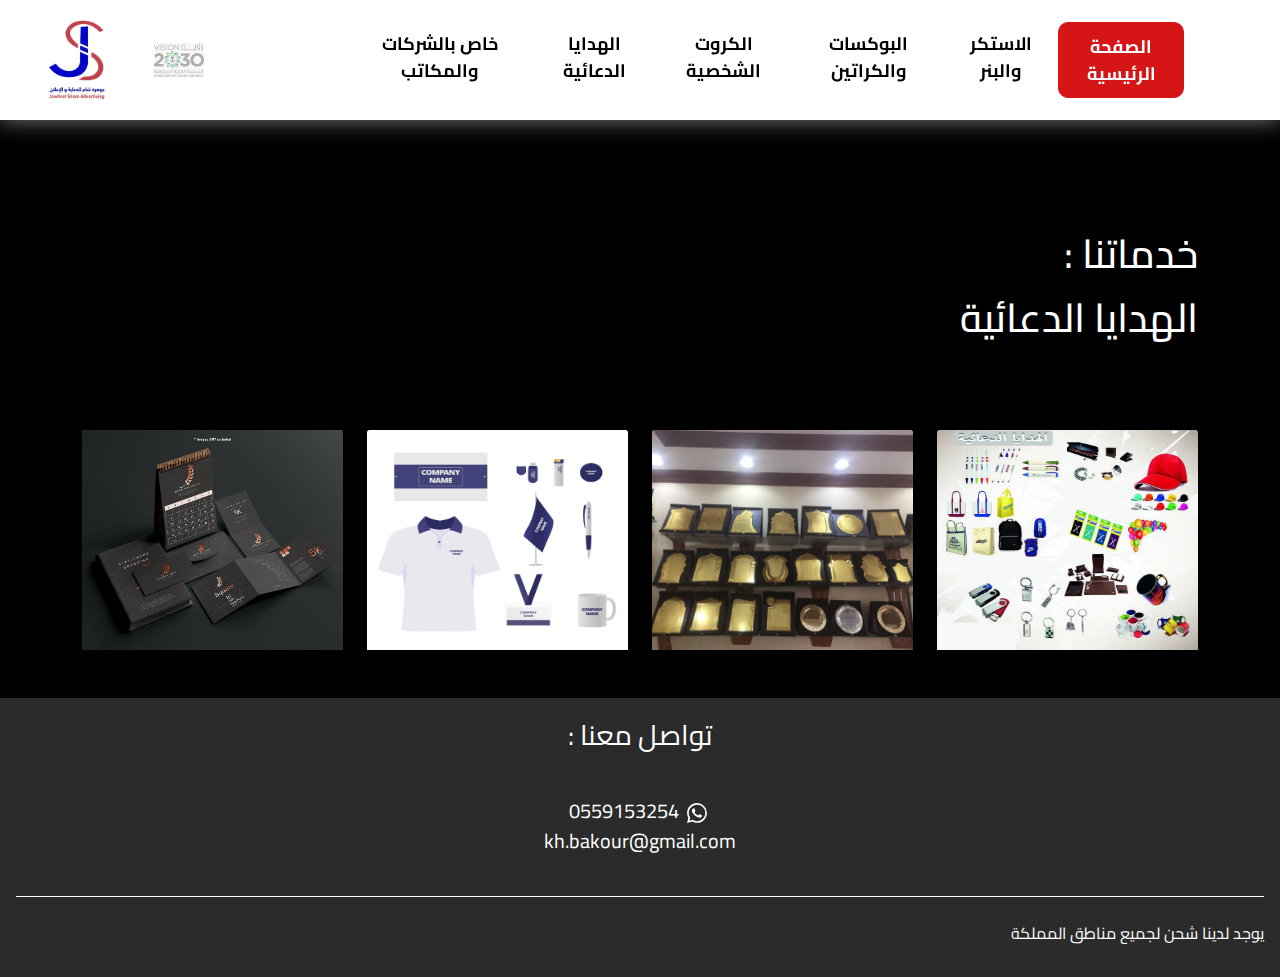
<file: gift.html>
<!DOCTYPE html>
<html lang="ar">
  <head>
    <meta charset="UTF-8" />
    <meta http-equiv="X-UA-Compatible" content="IE=edge" />
    <meta
      name="description"
      content="جوهرة شام للدعاية والإعلانلطباعة كافة أنواع المطبوعات الملونة والعادية"
    />
    <meta
      name="keywords"
      content="طباعة مطبعة دعاية إعلان كروت مطبوعات مطابع بروشور هدايا تصميم حبر"
    />
    <meta name="viewport" content="width=device-width, initial-scale=1.0" />
    <title>الهدايا الدعائية</title>
    <link
      rel="stylesheet"
      href="https://cdn.jsdelivr.net/npm/bootstrap-icons@1.3.0/font/bootstrap-icons.css"
    />
    <link href="css/bootstrap.min.css" rel="stylesheet" />
    <link rel="stylesheet" href="gift.css" />
    <link rel="stylesheet" href="css/hover-min.css" />
    <link
      rel="stylesheet"
      href="https://cdnjs.cloudflare.com/ajax/libs/animate.css/4.1.1/animate.min.css"
    />
    <link rel="preconnect" href="https://fonts.googleapis.com" />
    <link rel="preconnect" href="https://fonts.gstatic.com" crossorigin />
    <link
      href="https://fonts.googleapis.com/css2?family=Cairo:wght@600&display=swap"
      rel="stylesheet"
    />
    <link rel="preconnect" href="https://fonts.googleapis.com" />
    <link rel="preconnect" href="https://fonts.gstatic.com" crossorigin />
    <link
      href="https://fonts.googleapis.com/css2?family=Cairo:wght@600;700&display=swap"
      rel="stylesheet"
    />
    <link rel="icon" href="img/1150063.jpeg" type="image/x-icon" />
    <!-- CSS only -->
    <link
      href="https://cdn.jsdelivr.net/npm/bootstrap@5.2.0/dist/css/bootstrap.min.css"
      rel="stylesheet"
      integrity="sha384-gH2yIJqKdNHPEq0n4Mqa/HGKIhSkIHeL5AyhkYV8i59U5AR6csBvApHHNl/vI1Bx"
      crossorigin="anonymous"
    />

    <!-- JavaScript Bundle with Popper -->
    <script
      src="https://cdn.jsdelivr.net/npm/bootstrap@5.2.0/dist/js/bootstrap.bundle.min.js"
      integrity="sha384-A3rJD856KowSb7dwlZdYEkO39Gagi7vIsF0jrRAoQmDKKtQBHUuLZ9AsSv4jD4Xa"
      crossorigin="anonymous"
    ></script>
    <link
      rel="icon"
      href="img/photo_2022-09-02_22-10-14.jpg"
      type="image/x-icon"
    />
  </head>
  <body>
    <nav
      class="navbar navbar-expand-lg flex-row-reverse"
      style="position: fixed"
    >
      <a class="navbar-brand mx-5" href="index.html">
        <img src="img/photo_2022-09-02_22-10-14.jpg" class="w-100" alt="" />
      </a>
      <img
        src="img/photo_2022-09-22_21-49-34.jpg"
        class="me-5"
        style="width: 50px"
        alt=""
      />
      <button
        class="navbar-toggler"
        type="button"
        data-toggle="collapse"
        data-target="#navbarTogglerDemo01"
        aria-controls="navbarTogglerDemo01"
        aria-expanded="false"
        aria-label="Toggle navigation"
      >
        <i class="bi bi-justify to mx-5 fs-1"></i>
      </button>
      <div
        class="collapse navbar-collapse text-end float-end"
        id="navbarTogglerDemo01"
      >
        <ul class="navbar-nav text-center fs-4 main-text mx-5 px-5">
          <li class="nav-item hvr-grow">
            <a
              class="nav-link main"
              style="color: white !important"
              href="index.html"
              target="_self"
              >الصفحة الرئيسية</a
            >
          </li>
          <li class="nav-item hvr-push animate__flipInY">
            <a class="nav-link mx-2" href="sticker.html">الاستكر والبنر</a>
          </li>
          <li class="nav-item hvr-push animate__flipInY">
            <a class="nav-link mx-2" href="box.html">البوكسات والكراتين</a>
          </li>
          <li class="nav-item hvr-push animate__flipInY">
            <a class="nav-link mx-2" href="card.html">الكروت الشخصية</a>
          </li>
          <li class="nav-item hvr-push animate__flipInY">
            <a class="nav-link mx-2" href="gift.html">الهدايا الدعائية</a>
          </li>
          <li class="nav-item hvr-push animate__flipInY">
            <a class="nav-link mx-2" href="company.html"
              >خاص بالشركات والمكاتب</a
            >
          </li>
        </ul>
      </div>
    </nav>

    <div class="all">
      <div class="container text-end w-100">
        <section class="s3">
          <div class="d">
            <h1 class="text-white animate__backInDown animate__animated">
              : خدماتنا <br />

              <span class="lh-lg"> الهدايا الدعائية </span>
            </h1>
          </div>
        </section>
      </div>

      <div class="container">
        <div class="row row-cols-1 row-cols-md-4 g-4 mt-5">
          <div class="col">
            <div class="card">
              <img
                src="img/photo_2022-09-25_22-43-08.jpg"
                class="card-img-top"
                alt="..."
              />
            </div>
          </div>
          <div class="col">
            <div class="card">
              <img
                src="img/photo_2022-09-25_22-43-46.jpg"
                class="card-img-top"
                alt="..."
              />
            </div>
          </div>
          <div class="col">
            <div class="card">
              <img
                src="img/photo_2022-09-25_22-44-14.jpg"
                class="card-img-top"
                alt="..."
              />
            </div>
          </div>
          <div class="col">
            <div class="card">
              <img
                src="img/photo_2022-09-25_22-44-36.jpg"
                class="card-img-top"
                alt="..."
              />
            </div>
          </div>
        </div>
      </div>
    </div>

    <footer class="bg-light text-center text-lg-start mt-5" id="fot">
      <!-- Copyright -->
      <div class="text-end p-3" style="background-color: rgb(43, 43, 43)">
        <p class="text-white fs-3 text-center">: تواصل معنا</p>

        <p class="text-white fs-5 text-center pt p-4">
          <span
            ><a
              href="https://wa.me/9660559153254?text="
              style="text-decoration: none; color: white !important"
              target="_blank"
            >
              0559153254
              <svg
                xmlns="http://www.w3.org/2000/svg"
                width="20"
                height="20"
                fill="currentColor"
                class="bi bi-whatsapp text-white mx-1"
                viewBox="0 0 16 16"
              >
                <path
                  d="M13.601 2.326A7.854 7.854 0 0 0 7.994 0C3.627 0 .068 3.558.064 7.926c0 1.399.366 2.76 1.057 3.965L0 16l4.204-1.102a7.933 7.933 0 0 0 3.79.965h.004c4.368 0 7.926-3.558 7.93-7.93A7.898 7.898 0 0 0 13.6 2.326zM7.994 14.521a6.573 6.573 0 0 1-3.356-.92l-.24-.144-2.494.654.666-2.433-.156-.251a6.56 6.56 0 0 1-1.007-3.505c0-3.626 2.957-6.584 6.591-6.584a6.56 6.56 0 0 1 4.66 1.931 6.557 6.557 0 0 1 1.928 4.66c-.004 3.639-2.961 6.592-6.592 6.592zm3.615-4.934c-.197-.099-1.17-.578-1.353-.646-.182-.065-.315-.099-.445.099-.133.197-.513.646-.627.775-.114.133-.232.148-.43.05-.197-.1-.836-.308-1.592-.985-.59-.525-.985-1.175-1.103-1.372-.114-.198-.011-.304.088-.403.087-.088.197-.232.296-.346.1-.114.133-.198.198-.33.065-.134.034-.248-.015-.347-.05-.099-.445-1.076-.612-1.47-.16-.389-.323-.335-.445-.34-.114-.007-.247-.007-.38-.007a.729.729 0 0 0-.529.247c-.182.198-.691.677-.691 1.654 0 .977.71 1.916.81 2.049.098.133 1.394 2.132 3.383 2.992.47.205.84.326 1.129.418.475.152.904.129 1.246.08.38-.058 1.171-.48 1.338-.943.164-.464.164-.86.114-.943-.049-.084-.182-.133-.38-.232z"
                /></svg></a
          ></span>
          <br />kh.bakour@gmail.com
        </p>

        <p class="sp text-white"><br />يوجد لدينا شحن لجميع مناطق المملكة</p>
      </div>
      <!-- Copyright -->
    </footer>

    <script
      src="https://code.jquery.com/jquery-3.2.1.slim.min.js"
      integrity="sha384-KJ3o2DKtIkvYIK3UENzmM7KCkRr/rE9/Qpg6aAZGJwFDMVNA/GpGFF93hXpG5KkN"
      crossorigin="anonymous"
    ></script>
    <script
      src="https://cdn.jsdelivr.net/npm/popper.js@1.12.9/dist/umd/popper.min.js"
      integrity="sha384-ApNbgh9B+Y1QKtv3Rn7W3mgPxhU9K/ScQsAP7hUibX39j7fakFPskvXusvfa0b4Q"
      crossorigin="anonymous"
    ></script>
    <script
      src="https://cdn.jsdelivr.net/npm/bootstrap@4.0.0/dist/js/bootstrap.min.js"
      integrity="sha384-JZR6Spejh4U02d8jOt6vLEHfe/JQGiRRSQQxSfFWpi1MquVdAyjUar5+76PVCmYl"
      crossorigin="anonymous"
    ></script>
  </body>
</html>
</file>
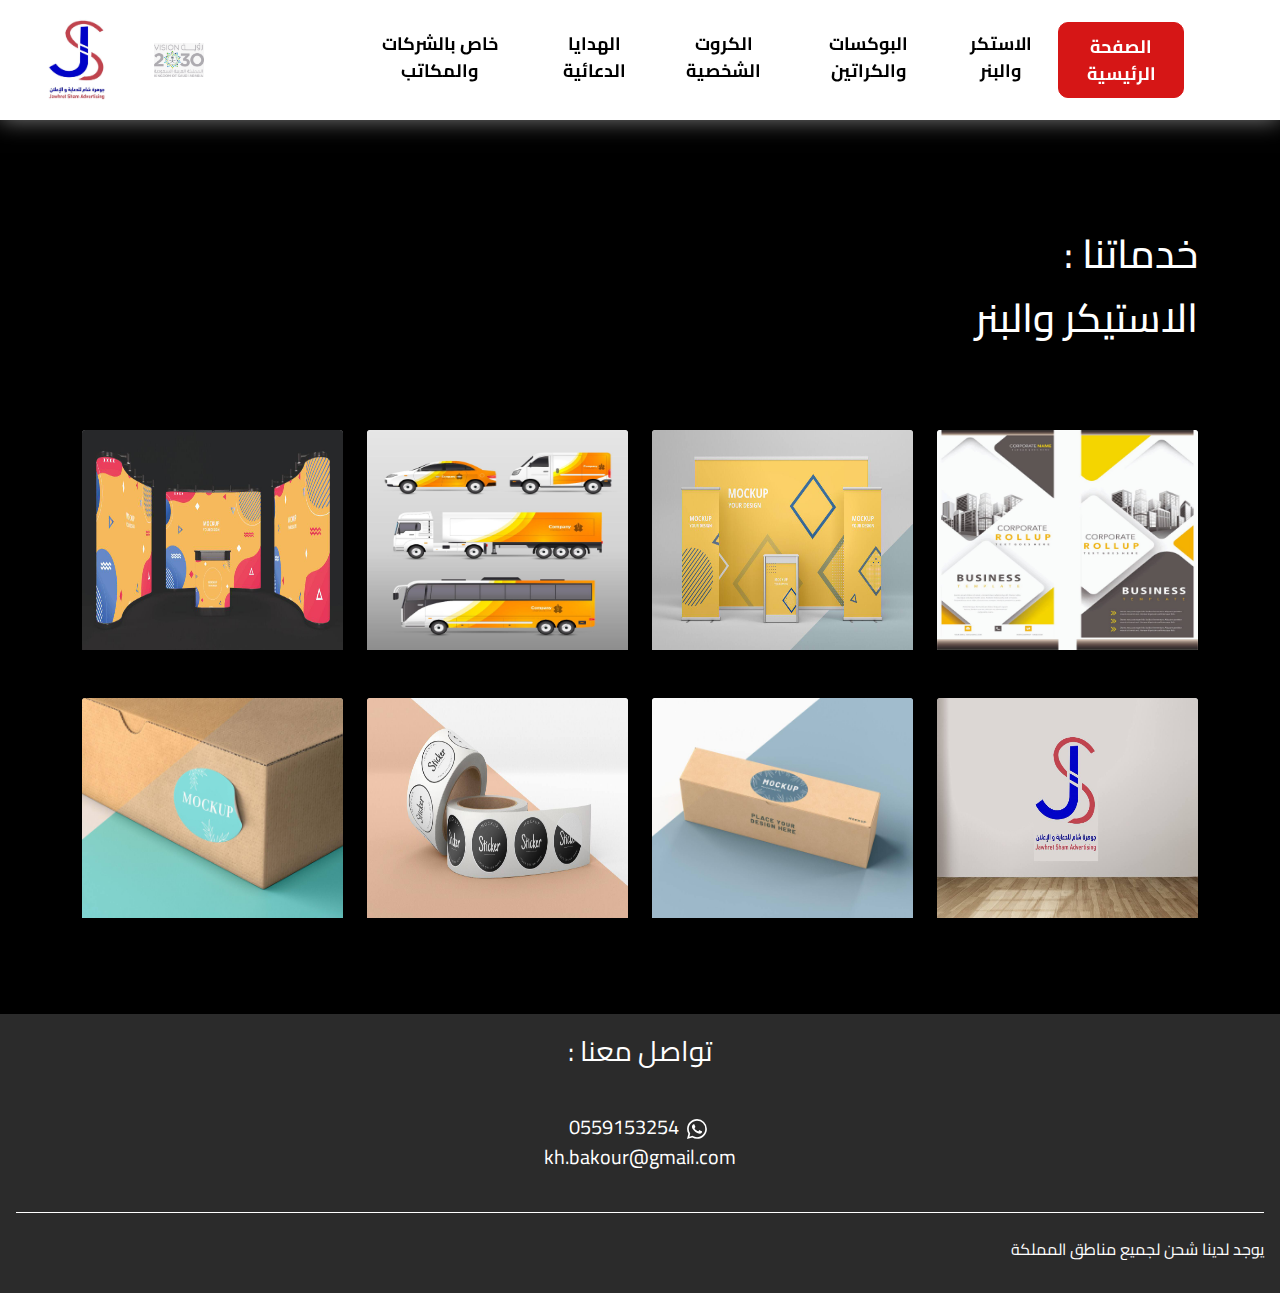
<file: sticker.html>
<!DOCTYPE html>
<html lang="ar">
  <head>
    <meta charset="UTF-8" />
    <meta http-equiv="X-UA-Compatible" content="IE=edge" />
    <meta
      name="description"
      content="جوهرة شام للدعاية والإعلانلطباعة كافة أنواع المطبوعات الملونة والعادية"
    />
    <meta
      name="keywords"
      content="طباعة مطبعة دعاية إعلان كروت مطبوعات مطابع بروشور هدايا تصميم حبر"
    />
    <meta name="viewport" content="width=device-width, initial-scale=1.0" />
    <title>الاستكر والبنر</title>
    <link
      rel="stylesheet"
      href="https://cdn.jsdelivr.net/npm/bootstrap-icons@1.3.0/font/bootstrap-icons.css"
    />
    <link href="css/bootstrap.min.css" rel="stylesheet" />
    <link rel="stylesheet" href="sticker.css" />
    <link rel="stylesheet" href="css/hover-min.css" />
    <link
      rel="stylesheet"
      href="https://cdnjs.cloudflare.com/ajax/libs/animate.css/4.1.1/animate.min.css"
    />
    <link rel="preconnect" href="https://fonts.googleapis.com" />
    <link rel="preconnect" href="https://fonts.gstatic.com" crossorigin />
    <link
      href="https://fonts.googleapis.com/css2?family=Cairo:wght@600&display=swap"
      rel="stylesheet"
    />
    <link rel="preconnect" href="https://fonts.googleapis.com" />
    <link rel="preconnect" href="https://fonts.gstatic.com" crossorigin />
    <link
      href="https://fonts.googleapis.com/css2?family=Cairo:wght@600;700&display=swap"
      rel="stylesheet"
    />
    <link rel="icon" href="img/1150063.jpeg" type="image/x-icon" />
    <!-- CSS only -->
    <link
      href="https://cdn.jsdelivr.net/npm/bootstrap@5.2.0/dist/css/bootstrap.min.css"
      rel="stylesheet"
      integrity="sha384-gH2yIJqKdNHPEq0n4Mqa/HGKIhSkIHeL5AyhkYV8i59U5AR6csBvApHHNl/vI1Bx"
      crossorigin="anonymous"
    />

    <!-- JavaScript Bundle with Popper -->
    <script
      src="https://cdn.jsdelivr.net/npm/bootstrap@5.2.0/dist/js/bootstrap.bundle.min.js"
      integrity="sha384-A3rJD856KowSb7dwlZdYEkO39Gagi7vIsF0jrRAoQmDKKtQBHUuLZ9AsSv4jD4Xa"
      crossorigin="anonymous"
    ></script>
    <link
      rel="icon"
      href="img/photo_2022-09-02_22-10-14.jpg"
      type="image/x-icon"
    />
  </head>
  <body>
    <nav
      class="navbar navbar-expand-lg flex-row-reverse"
      style="position: fixed"
    >
      <a class="navbar-brand mx-5" href="index.html">
        <img src="img/photo_2022-09-02_22-10-14.jpg" class="w-100" alt="" />
      </a>
      <img
        src="img/photo_2022-09-22_21-49-34.jpg"
        class="me-5"
        style="width: 50px"
        alt=""
      />
      <button
        class="navbar-toggler"
        type="button"
        data-toggle="collapse"
        data-target="#navbarTogglerDemo01"
        aria-controls="navbarTogglerDemo01"
        aria-expanded="false"
        aria-label="Toggle navigation"
      >
        <i class="bi bi-justify to mx-5 fs-1"></i>
      </button>
      <div
        class="collapse navbar-collapse text-end float-end"
        id="navbarTogglerDemo01"
      >
        <ul class="navbar-nav text-center fs-4 main-text mx-5 px-5">
          <li class="nav-item hvr-grow">
            <a
              class="nav-link main"
              style="color: white !important"
              href="index.html"
              target="_self"
              >الصفحة الرئيسية</a
            >
          </li>
          <li class="nav-item hvr-push animate__flipInY">
            <a class="nav-link mx-2" href="sticker.html">الاستكر والبنر</a>
          </li>
          <li class="nav-item hvr-push animate__flipInY">
            <a class="nav-link mx-2" href="box.html">البوكسات والكراتين</a>
          </li>
          <li class="nav-item hvr-push animate__flipInY">
            <a class="nav-link mx-2" href="card.html">الكروت الشخصية</a>
          </li>
          <li class="nav-item hvr-push animate__flipInY">
            <a class="nav-link mx-2" href="gift.html">الهدايا الدعائية</a>
          </li>
          <li class="nav-item hvr-push animate__flipInY">
            <a class="nav-link mx-2" href="company.html"
              >خاص بالشركات والمكاتب</a
            >
          </li>
        </ul>
      </div>
    </nav>

    <div class="all">
      <div class="container text-end w-100">
        <section class="s3">
          <div class="d">
            <h1 class="text-white animate__backInDown animate__animated">
              : خدماتنا <br />

              <span class="lh-lg"> الاستيكر والبنر </span>
            </h1>
          </div>
        </section>
      </div>

      <div class="container">
        <div class="row row-cols-1 row-cols-md-4 g-4 mt-5">
          <div class="col">
            <div class="card">
              <img
                src="img/photo_2022-09-25_21-54-42.jpg"
                class="card-img-top"
                alt="..."
              />
            </div>
          </div>
          <div class="col">
            <div class="card">
              <img
                src="img/photo_2022-09-25_22-08-46.jpg"
                class="card-img-top"
                alt="..."
              />
            </div>
          </div>
          <div class="col">
            <div class="card">
              <img
                src="img/photo_2022-09-25_22-10-41.jpg"
                class="card-img-top"
                alt="..."
              />
            </div>
          </div>
          <div class="col">
            <div class="card">
              <img
                src="img/photo_2022-09-25_22-12-16.jpg"
                class="card-img-top"
                alt="..."
              />
            </div>
          </div>
        </div>

        <div class="row row-cols-1 row-cols-md-4 g-4 py-5 bor">
          <div class="col">
            <div class="card">
              <img
                src="img/photo_2022-09-25_22-16-01.jpg"
                class="card-img-top"
                alt="..."
              />
            </div>
          </div>
          <div class="col">
            <div class="card">
              <img
                src="img/photo_2022-09-25_22-16-22.jpg"
                class="card-img-top"
                alt="..."
              />
            </div>
          </div>
          <div class="col">
            <div class="card">
              <img
                src="img/photo_2022-09-25_22-16-47.jpg"
                class="card-img-top"
                alt="..."
              />
            </div>
          </div>
          <div class="col">
            <div class="card">
              <img
                src="img/photo_2022-09-25_22-17-07.jpg"
                class="card-img-top"
                alt="..."
              />
            </div>
          </div>
        </div>
      </div>
    </div>

    <footer class="bg-light text-center text-lg-start mt-5" id="fot">
      <!-- Copyright -->
      <div class="text-end p-3" style="background-color: rgb(43, 43, 43)">
        <p class="text-white fs-3 text-center">: تواصل معنا</p>

        <p class="text-white fs-5 text-center pt p-4">
          <span
            ><a
              href="https://wa.me/9660559153254?text="
              style="text-decoration: none; color: white !important"
              target="_blank"
            >
              0559153254
              <svg
                xmlns="http://www.w3.org/2000/svg"
                width="20"
                height="20"
                fill="currentColor"
                class="bi bi-whatsapp text-white mx-1"
                viewBox="0 0 16 16"
              >
                <path
                  d="M13.601 2.326A7.854 7.854 0 0 0 7.994 0C3.627 0 .068 3.558.064 7.926c0 1.399.366 2.76 1.057 3.965L0 16l4.204-1.102a7.933 7.933 0 0 0 3.79.965h.004c4.368 0 7.926-3.558 7.93-7.93A7.898 7.898 0 0 0 13.6 2.326zM7.994 14.521a6.573 6.573 0 0 1-3.356-.92l-.24-.144-2.494.654.666-2.433-.156-.251a6.56 6.56 0 0 1-1.007-3.505c0-3.626 2.957-6.584 6.591-6.584a6.56 6.56 0 0 1 4.66 1.931 6.557 6.557 0 0 1 1.928 4.66c-.004 3.639-2.961 6.592-6.592 6.592zm3.615-4.934c-.197-.099-1.17-.578-1.353-.646-.182-.065-.315-.099-.445.099-.133.197-.513.646-.627.775-.114.133-.232.148-.43.05-.197-.1-.836-.308-1.592-.985-.59-.525-.985-1.175-1.103-1.372-.114-.198-.011-.304.088-.403.087-.088.197-.232.296-.346.1-.114.133-.198.198-.33.065-.134.034-.248-.015-.347-.05-.099-.445-1.076-.612-1.47-.16-.389-.323-.335-.445-.34-.114-.007-.247-.007-.38-.007a.729.729 0 0 0-.529.247c-.182.198-.691.677-.691 1.654 0 .977.71 1.916.81 2.049.098.133 1.394 2.132 3.383 2.992.47.205.84.326 1.129.418.475.152.904.129 1.246.08.38-.058 1.171-.48 1.338-.943.164-.464.164-.86.114-.943-.049-.084-.182-.133-.38-.232z"
                /></svg></a
          ></span>
          <br />kh.bakour@gmail.com
        </p>

        <p class="sp text-white"><br />يوجد لدينا شحن لجميع مناطق المملكة</p>
      </div>
      <!-- Copyright -->
    </footer>

    <script
      src="https://code.jquery.com/jquery-3.2.1.slim.min.js"
      integrity="sha384-KJ3o2DKtIkvYIK3UENzmM7KCkRr/rE9/Qpg6aAZGJwFDMVNA/GpGFF93hXpG5KkN"
      crossorigin="anonymous"
    ></script>
    <script
      src="https://cdn.jsdelivr.net/npm/popper.js@1.12.9/dist/umd/popper.min.js"
      integrity="sha384-ApNbgh9B+Y1QKtv3Rn7W3mgPxhU9K/ScQsAP7hUibX39j7fakFPskvXusvfa0b4Q"
      crossorigin="anonymous"
    ></script>
    <script
      src="https://cdn.jsdelivr.net/npm/bootstrap@4.0.0/dist/js/bootstrap.min.js"
      integrity="sha384-JZR6Spejh4U02d8jOt6vLEHfe/JQGiRRSQQxSfFWpi1MquVdAyjUar5+76PVCmYl"
      crossorigin="anonymous"
    ></script>
  </body>
</html>
</file>
<file: index.css>
/* Start Global Rules */
* {
  -webkit-box-sizing: border-box;
  -moz-box-sizing: border-box;
  -moz-box-sizing: border-box;
  box-sizing: border-box;
  padding: 0;
  margin: 0;
  font-family: "Cairo", sans-serif;
}
html {
  scroll-behavior: smooth;
}
body {
  width: 100% !important;
  overflow-x: hidden !important;
}
.s {
  background-image: url("img/WhatsApp Image 2022-09-26 at 9.05.33 PM.jpeg");
  background-size: cover;
  background-color: rgb(43, 43, 43);
  min-height: 104vh;
  position: relative;
  direction: rtl;
  overflow: hidden !important;
  width: 100% !important;
}
.navbar-toggler:focus {
  box-shadow: none;
}
.navbar-toggler {
  border: none !important;
}
.overlay {
  position: absolute;
  left: 0;
  top: 0;
  width: 100%;
  height: 100%;
  overflow-y: hidden !important;
  background-color: rgb(0 0 0 / 60%);
}
nav {
  position: absolute;
  font-family: "Cairo", sans-serif;
  background-color: rgb(255, 255, 255);
  z-index: 9999 !important;
  box-shadow: gray 0px 0px 22px 0px;
  width: 100% !important;
}
.navbar-brand {
  width: 70px;
}
.nav-item .nav-link {
  font-size: 16px;
  font-weight: bolder;
  color: black !important;
}
.main {
  border: 1px solid #d61616;
  background-color: #d61616;
  border-radius: 10px;
  padding: 10px !important;
}
.nav-item .nav-link:hover {
  transition: 0.3s ease-in-out;
}
.dropdown-menu a {
  text-align: right;
  padding: 15px 7px 15px 0;
}
ul li:hover ~ .nav-item {
  transition: 0.3s ease-in-out;
}
.khaled {
  z-index: 200 !important;
  color: white !important;
  position: absolute;
  border: 1px solid #130f40;
  background-color: #130f40;
  border-radius: 10px;
  margin-top: 280px !important;
}
.for {
  z-index: 200 !important;
  color: white !important;
  position: absolute;
  border-radius: 8px;
  margin-top: 380px !important;
}
.contact {
  z-index: 200 !important;
  color: white !important;
  position: absolute;
  border: 1px solid #d61616;
  background-color: #d61616;
  border-radius: 10px;
  margin-top: 490px !important;
  animation: bouncing 0.5s cubic-bezier(0.1, 0.25, 0.1, 1) 0s infinite alternate
    both;
}
.contact:hover {
  filter: opacity(80%);
}

.s3 {
  /* background-color: grey; */
  background-image: url("img/bank-phrom-Tzm3Oyu_6sk-unsplash.jpg");
}
.serv3 {
  color: black !important;
}
.sc {
  padding-top: 80px;
}
.s2 .card {
  border: none;
  width: 70%;
}
.s2 .card img {
  height: 160px !important;
}
.sp {
  border-top: white 1px solid;
}

@keyframes bouncing {
  0% {
    bottom: 0;
    box-shadow: 0 0 5px rgba(0, 0, 0, 0.5);
  }

  100% {
    bottom: 30px;
    box-shadow: 0 50px 50px rgba(0, 0, 0, 0.1);
  }
}

@keyframes waviy {
  0%,
  40%,
  100% {
    transform: translateY(0);
  }
  50% {
    transform: translateY(-20px);
  }
}
</file>
<file: box.css>
/* Start Global Rules */
  * {
    -webkit-box-sizing: border-box;
    -moz-box-sizing: border-box;
    -moz-box-sizing: border-box;
    box-sizing: border-box;
    padding: 0;
    margin: 0;
    font-family: 'Cairo', sans-serif;
     
  }
html {
    scroll-behavior: smooth;
}
body {
    width: 100% !important;    
    height: 100% !important;
    overflow-x: hidden !important;
    background-color: black !important;
}

.s{
    min-height: 90vh;
    position: relative;
    direction: rtl;
    overflow: hidden !important;
    width: 100% !important;
    
}
.navbar-toggler:focus {
    box-shadow: none !important;
}
.navbar-toggler{
    border: none !important;
}
nav{
    position: absolute;
    font-family: 'Cairo', sans-serif;
    width: 100%;
    direction: rtl !important;
    border-bottom: 1px solid white;
    background-color: white !important;
    z-index: 3333;
    box-shadow: gray 0px 0px 22px 0px;
}
.navbar-brand{
    width: 70px;
}
.nav-item .nav-link{
    font-size: 18px;
    font-weight: bolder;
    color: black !important;
}
.main{
    border: 1px solid #d61616;
    background-color: #d61616;
    border-radius: 10px;
    padding: 10px !important;
}
.nav-item .nav-link:hover{
    transition: 0.3s ease-in-out;
}
.dropdown-menu a{
    text-align: right;
    padding: 15px 7px 15px 0;
}
ul li:hover ~.nav-item{
    transition: 0.3s ease-in-out;
}

.s{
    padding-top: 20px;
}
.s3{
    padding-top: 150px !important;
}
.all{
    background-color: black;
}

.col .card{
    border: none;
}
.col .card img{
    height: 220px !important;
}
.sp{
    border-top: white 1px solid;
}
.d{
    margin-top: 80px;
}
</file>
<file: card.css>
/* Start Global Rules */
  * {
    -webkit-box-sizing: border-box;
    -moz-box-sizing: border-box;
    -moz-box-sizing: border-box;
    box-sizing: border-box;
    padding: 0;
    margin: 0;
    font-family: 'Cairo', sans-serif;
     
  }
html {
    scroll-behavior: smooth;
}
body {
    width: 100% !important;    
    height: 100% !important;
    overflow-x: hidden !important;
    background-color: black !important;
}

.s{
    min-height: 90vh;
    position: relative;
    direction: rtl;
    overflow: hidden !important;
    width: 100% !important;
    
}
.navbar-toggler:focus {
    box-shadow: none !important;
}
.navbar-toggler{
    border: none !important;
}
nav{
    position: absolute;
    font-family: 'Cairo', sans-serif;
    width: 100%;
    direction: rtl !important;
    border-bottom: 1px solid white;
    background-color: white !important;
    z-index: 33333;
    box-shadow: gray 0px 0px 22px 0px;
}
.navbar-brand{
    width: 70px;
}
.nav-item .nav-link{
    font-size: 18px;
    font-weight: bolder;
    color: black !important;
}
.main{
    border: 1px solid #d61616;
    background-color: #d61616;
    border-radius: 10px;
    padding: 10px !important;
}
.nav-item .nav-link:hover{
    transition: 0.3s ease-in-out;
}
.dropdown-menu a{
    text-align: right;
    padding: 15px 7px 15px 0;
}
ul li:hover ~.nav-item{
    transition: 0.3s ease-in-out;
}

.s{
    padding-top: 20px;
}
.s3{
    padding-top: 150px !important;
}
.all{
    background-color: black;
}

.col .card{
    border: none;
}
.col .card img{
    height: 220px !important;
}
.sp{
    border-top: white 1px solid;
}
.d{
    margin-top: 80px;
}
</file>
<file: company.css>
/* Start Global Rules */
  * {
    -webkit-box-sizing: border-box;
    -moz-box-sizing: border-box;
    -moz-box-sizing: border-box;
    box-sizing: border-box;
    padding: 0;
    margin: 0;
    font-family: 'Cairo', sans-serif;
     
  }
html {
    scroll-behavior: smooth;
}
body {
    width: 100% !important;    
    height: 100% !important;
    overflow-x: hidden !important;
    background-color: black !important;
}

.s{
    min-height: 90vh;
    position: relative;
    direction: rtl;
    overflow: hidden !important;
    width: 100% !important;
    
}
.navbar-toggler:focus {
    box-shadow: none !important;
}
.navbar-toggler{
    border: none !important;
}
nav{
    position: absolute;
    font-family: 'Cairo', sans-serif;
    width: 100%;
    direction: rtl !important;
    border-bottom: 1px solid white;
    background-color: white !important;
    z-index: 33333;
    box-shadow: gray 0px 0px 22px 0px;
}
.navbar-brand{
    width: 70px;
}
.nav-item .nav-link{
    font-size: 18px;
    font-weight: bolder;
    color: black !important;
}
.main{
    border: 1px solid #d61616;
    background-color: #d61616;
    border-radius: 10px;
    padding: 10px !important;
}
.nav-item .nav-link:hover{
    transition: 0.3s ease-in-out;
}
.dropdown-menu a{
    text-align: right;
    padding: 15px 7px 15px 0;
}
ul li:hover ~.nav-item{
    transition: 0.3s ease-in-out;
}

.s{
    padding-top: 20px;
}
.s3{
    padding-top: 150px !important;
}
.all{
    background-color: black;
}
.col .card{
    border: none;
}
.col .card img{
    height: 220px !important;
}
.sp{
    border-top: white 1px solid;
}
.d{
    margin-top: 80px;
}
</file>
<file: gift.css>
/* Start Global Rules */
  * {
    -webkit-box-sizing: border-box;
    -moz-box-sizing: border-box;
    -moz-box-sizing: border-box;
    box-sizing: border-box;
    padding: 0;
    margin: 0;
    font-family: 'Cairo', sans-serif;
     
  }
html {
    scroll-behavior: smooth;
}
body {
    width: 100% !important;    
    height: 100% !important;
    overflow-x: hidden !important;
    background-color: black !important;
}

.s{
    min-height: 90vh;
    position: relative;
    direction: rtl;
    overflow: hidden !important;
    width: 100% !important;
    
}
.navbar-toggler:focus {
    box-shadow: none !important;
}
.navbar-toggler{
    border: none !important;
}
nav{
    position: absolute;
    font-family: 'Cairo', sans-serif;
    width: 100%;
    direction: rtl !important;
    border-bottom: 1px solid white;
    background-color: white !important;
    z-index: 33333;
    box-shadow: gray 0px 0px 22px 0px;
}
.navbar-brand{
    width: 70px;
}
.nav-item .nav-link{
    font-size: 18px;
    font-weight: bolder;
    color: black !important;
}
.main{
    border: 1px solid #d61616;
    background-color: #d61616;
    border-radius: 10px;
    padding: 10px !important;
}
.nav-item .nav-link:hover{
    transition: 0.3s ease-in-out;
}
.dropdown-menu a{
    text-align: right;
    padding: 15px 7px 15px 0;
}
ul li:hover ~.nav-item{
    transition: 0.3s ease-in-out;
}

.s{
    padding-top: 20px;
}
.s3{
    padding-top: 150px !important;
}
.all{
    background-color: black;
}

.col .card{
    border: none;
}
.col .card img{
    height: 220px !important;
}
.sp{
    border-top: white 1px solid;
}
.d{
    margin-top: 80px;
}
</file>
<file: sticker.css>
/* Start Global Rules */
  * {
    -webkit-box-sizing: border-box;
    -moz-box-sizing: border-box;
    -moz-box-sizing: border-box;
    box-sizing: border-box;
    padding: 0;
    margin: 0;
    font-family: 'Cairo', sans-serif;
     
  }
html {
    scroll-behavior: smooth;
}
body {
    width: 100% !important;    
    height: 100% !important;
    overflow-x: hidden !important;
    background-color: black !important;
}

.s{
    min-height: 100vh;
    position: relative;
    direction: rtl;
    overflow: hidden !important;
    width: 100% !important;
}
.navbar-toggler:focus {
    box-shadow: none !important;
}
.navbar-toggler{
    border: none !important;
}
nav{
    position: absolute;
    font-family: 'Cairo', sans-serif;
    width: 100%;
    direction: rtl !important;
    border-bottom: 1px solid white;
    background-color: white !important;
    z-index: 2222 !important;
    box-shadow: gray 0px 0px 22px 0px;
}
.navbar-brand{
    width: 70px;
}
.nav-item .nav-link{
    font-size: 18px;
    font-weight: bolder;
    color: black !important;
}
.main{
    border: 1px solid #d61616;
    background-color: #d61616;
    border-radius: 10px;
    padding: 10px !important;
}
.nav-item .nav-link:hover{
    transition: 0.3s ease-in-out;
}
.dropdown-menu a{
    text-align: right;
    padding: 15px 7px 15px 0;
}
ul li:hover ~.nav-item{
    transition: 0.3s ease-in-out;
}

.s3{
    padding-top: 20px;
}
.s3{
    padding-top: 150px !important;
}
.all{
    background-color: black;
}
.d{
    margin-top: 80px;
}
.col .card{
    border: none;
}
.col .card img{
    height: 220px !important;
}
.sp{
    border-top: white 1px solid;
}
</file>
